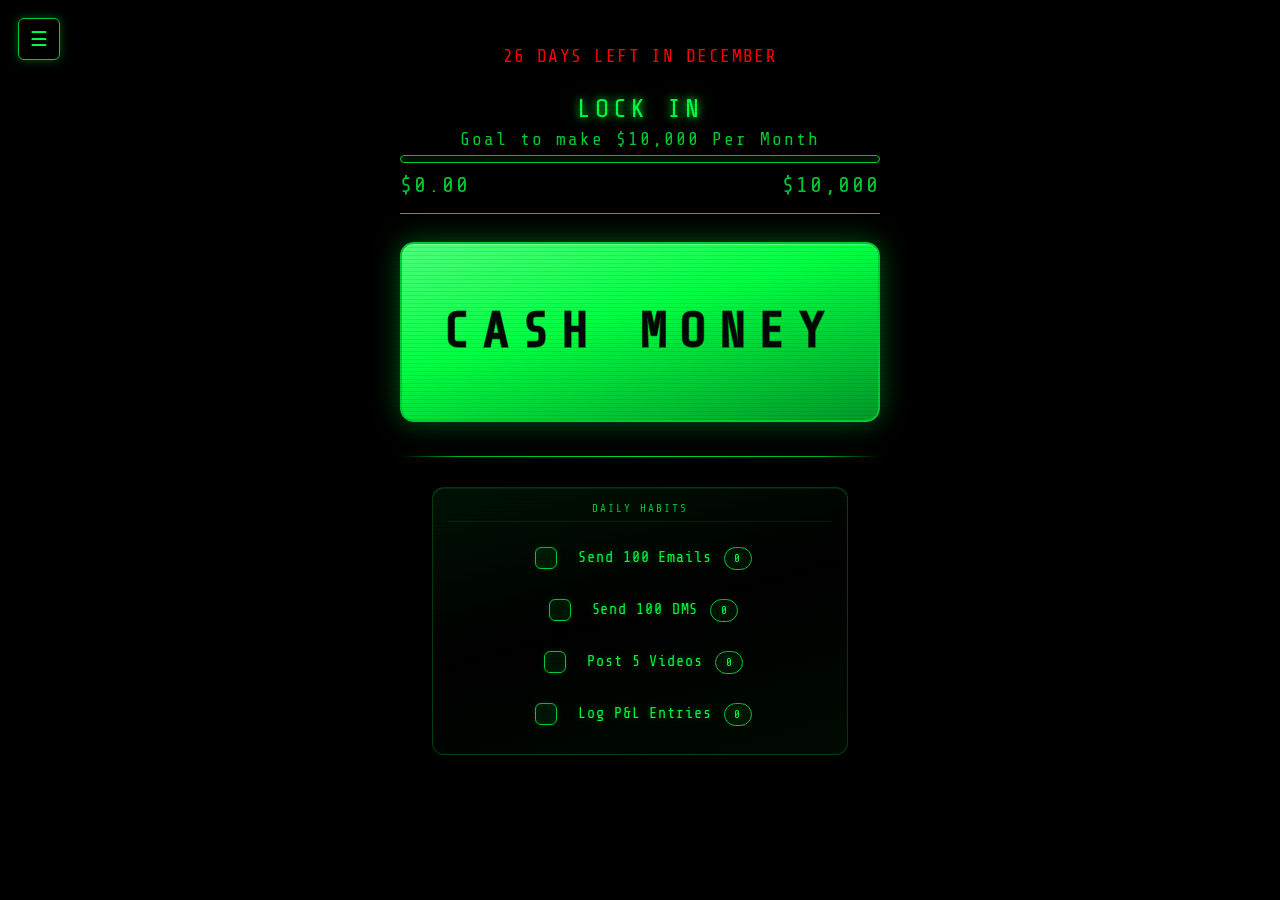
<file: index.html>
<!DOCTYPE html>
<html lang="en">
<head>
  <meta charset="UTF-8" />
  <meta name="viewport" content="width=device-width, initial-scale=1.0, viewport-fit=cover"/>
  <meta http-equiv="Cache-Control" content="no-cache" />
  <meta name="theme-color" content="#000000" />
  <meta name="apple-mobile-web-app-capable" content="yes">
  <meta name="apple-mobile-web-app-status-bar-style" content="black">
  <title>Lock In</title>
  <meta name="apple-mobile-web-app-title" content="Lock In">
  <link rel="manifest" href="manifest.json">
  <link rel="apple-touch-icon" sizes="180x180" href="icon.png?v=ios3" />
  <link rel="apple-touch-icon" sizes="167x167" href="icon.png?v=ios3" />
  <link rel="apple-touch-icon" sizes="152x152" href="icon.png?v=ios3" />
  <link rel="apple-touch-icon" href="icon.png?v=ios3" />
  <link rel="icon" type="image/png" href="icon.png?v=ios3" />
  <link rel="stylesheet" href="style.css?v=10" />
  <link href="https://fonts.googleapis.com/css2?family=Share+Tech+Mono&display=swap" rel="stylesheet"/>
</head>
<body>

  <div class="scanlines"></div>
  <button class="menu-btn" id="menuOpenBtn">☰</button>
  <div class="side-menu-overlay" id="sideMenuOverlay"></div>
  <aside class="side-menu" id="sideMenu">
    <button class="side-menu-close" id="menuCloseBtn">✕</button>
    <p class="section-label">PAGES</p>
    <a class="side-menu-link" href="index.html">Dashboard</a>
    <a class="side-menu-link" id="sideMenuCurrentMonthLink" href="month.html">Current Month</a>
    <a class="side-menu-link" href="analytics.html">Analytics</a>
    <p class="section-label side-menu-months-label" id="sideMenuMonthsLabel">MONTHS</p>
    <nav class="side-menu-months" id="sideMenuMonths" aria-label="Revenue by month"></nav>
  </aside>

  <div class="app-container">

    <div class="header">
      <p class="month-countdown" id="monthDaysCountdown" aria-live="polite"></p>
      <p class="app-title">LOCK IN</p>
      <p class="step-label">Goal to make $10,000 Per Month</p>

      <div class="progress-section header-progress-section">
        <div class="progress-track">
          <div class="progress-fill-dual" id="headerRevenueProgressDual">
            <div class="progress-fill-segment progress-fill--actual" id="headerRevenueProgressActual"></div>
            <div class="progress-fill-segment progress-fill--estimated" id="headerRevenueProgressEstimated"></div>
          </div>
        </div>
        <div class="progress-header">
          <p class="progress-label header-scale-label" id="headerRevenueMadeLabel">$0</p>
          <p class="progress-label header-scale-label">$10,000</p>
        </div>
      </div>
    </div>

    <div class="task-section dashboard-revenue-section">
      <button
        type="button"
        id="dashboardMoneyGate"
        class="dashboard-money-gate"
        aria-controls="dashboardRevenuePanel"
        aria-expanded="false"
      >
        CASH MONEY
      </button>
      <div id="dashboardRevenuePanel" class="dashboard-revenue-panel hidden" aria-hidden="true">
        <div class="input-wrapper single-line">
          <span class="input-prefix">$</span>
          <input
            type="number"
            id="aprilRevenueInput"
            class="goal-input"
            placeholder="Enter revenue amount"
            min="0"
            step="0.01"
          />
        </div>
        <div class="input-wrapper single-line">
          <span class="input-prefix">&gt;</span>
          <input
            type="text"
            id="aprilRevenueLocationInput"
            class="goal-input"
            placeholder="Location"
            maxlength="120"
          />
        </div>
        <input type="hidden" id="aprilRevenueDateInput" />
        <div class="input-wrapper single-line date-picker-line">
          <span class="input-prefix">&gt;</span>
          <input
            type="text"
            readonly
            id="aprilRevenueDateDisplay"
            class="goal-input date-picker-readonly"
            placeholder="DATE"
            tabindex="0"
          />
          <button type="button" class="date-picker-trigger" id="aprilRevenueDateTrigger" aria-label="Open calendar">
            <span class="date-picker-icon" aria-hidden="true">📅</span>
          </button>
        </div>
        <div class="revenue-dropdown-row">
          <div class="custom-dropdown" id="aprilRevenueSourceDropdown">
            <button class="custom-dropdown-trigger" id="aprilRevenueSourceTrigger" type="button">
              <span class="input-prefix">&gt;</span>
              <span id="aprilRevenueSourceLabel">Select revenue source</span>
            </button>
            <div class="custom-dropdown-options" id="aprilRevenueSourceOptions">
              <button class="custom-dropdown-option" type="button" data-value="Janitorial Cleaning">Janitorial Cleaning</button>
              <button class="custom-dropdown-option" type="button" data-value="Window Cleaning">Window Cleaning</button>
              <button class="custom-dropdown-option" type="button" data-value="Other">Other</button>
            </div>
          </div>
          <div class="custom-dropdown" id="aprilRevenueKindDropdown">
            <button class="custom-dropdown-trigger" id="aprilRevenueKindTrigger" type="button">
              <span class="input-prefix">&gt;</span>
              <span id="aprilRevenueKindLabel">Revenue Type</span>
            </button>
            <div class="custom-dropdown-options" id="aprilRevenueKindOptions">
              <button class="custom-dropdown-option" type="button" data-value="actual">Actual Revenue</button>
              <button class="custom-dropdown-option" type="button" data-value="estimated">Estimated Revenue</button>
            </div>
          </div>
        </div>
        <div class="input-wrapper single-line hidden" id="aprilRevenueOtherWrapper">
          <span class="input-prefix">&gt;</span>
          <input
            type="text"
            id="aprilRevenueOtherInput"
            class="goal-input"
            placeholder="Type other revenue source"
            maxlength="120"
          />
        </div>
        <button class="add-btn" id="aprilRevenueEnterBtn">ENTER</button>
        <p class="confirm-value" id="revenueLineTotalActual">Actual revenue this month: $0.00</p>
        <p class="confirm-value" id="revenueLineTotalCombined">Actual + estimated this month: $0.00</p>
      </div>
      <hr class="page-break-line" />
      <div class="dashboard-habits-block">
        <p class="section-label dashboard-habits-section-label">DAILY HABITS</p>
        <div class="dashboard-checklist" id="dashboardChecklist">
          <label class="dashboard-check-item">
            <input type="checkbox" class="dashboard-check-input" id="dashboardCheckEmails" />
            <span class="dashboard-check-box" aria-hidden="true"></span>
            <span class="dashboard-check-right">
              <span class="dashboard-check-text">Send 100 Emails</span>
              <span class="dashboard-habit-streak" id="dashboardStreakEmails" title="Consecutive days completed">0</span>
            </span>
          </label>
          <label class="dashboard-check-item">
            <input type="checkbox" class="dashboard-check-input" id="dashboardCheckDms" />
            <span class="dashboard-check-box" aria-hidden="true"></span>
            <span class="dashboard-check-right">
              <span class="dashboard-check-text">Send 100 DMS</span>
              <span class="dashboard-habit-streak" id="dashboardStreakDms" title="Consecutive days completed">0</span>
            </span>
          </label>
          <label class="dashboard-check-item">
            <input type="checkbox" class="dashboard-check-input" id="dashboardCheckVideos" />
            <span class="dashboard-check-box" aria-hidden="true"></span>
            <span class="dashboard-check-right">
              <span class="dashboard-check-text">Post 5 Videos</span>
              <span class="dashboard-habit-streak" id="dashboardStreakVideos" title="Consecutive days completed">0</span>
            </span>
          </label>
          <label class="dashboard-check-item">
            <input type="checkbox" class="dashboard-check-input" id="dashboardCheckPnl" />
            <span class="dashboard-check-box" aria-hidden="true"></span>
            <span class="dashboard-check-right">
              <span class="dashboard-check-text">Log P&amp;L Entries</span>
              <span class="dashboard-habit-streak" id="dashboardStreakPnl" title="Consecutive days completed">0</span>
            </span>
          </label>
        </div>
      </div>
    </div>

  </div>
  <script src="calendar-picker.js?v=9"></script>
  <script src="daily-habits.js?v=9"></script>
  <script src="revenue-milestones.js?v=9"></script>
  <script src="april-revenue.js?v=9"></script>
  <script src="dashboard-money.js?v=9"></script>
  <script src="menu.js?v=9"></script>
  <script>
    if ('serviceWorker' in navigator) {
      navigator.serviceWorker
        .register('sw.js', { scope: './', updateViaCache: 'none' })
        .then(function (reg) {
          return reg.update();
        })
        .catch(function () {});
    }
  </script>
</body>
</html>
</file>
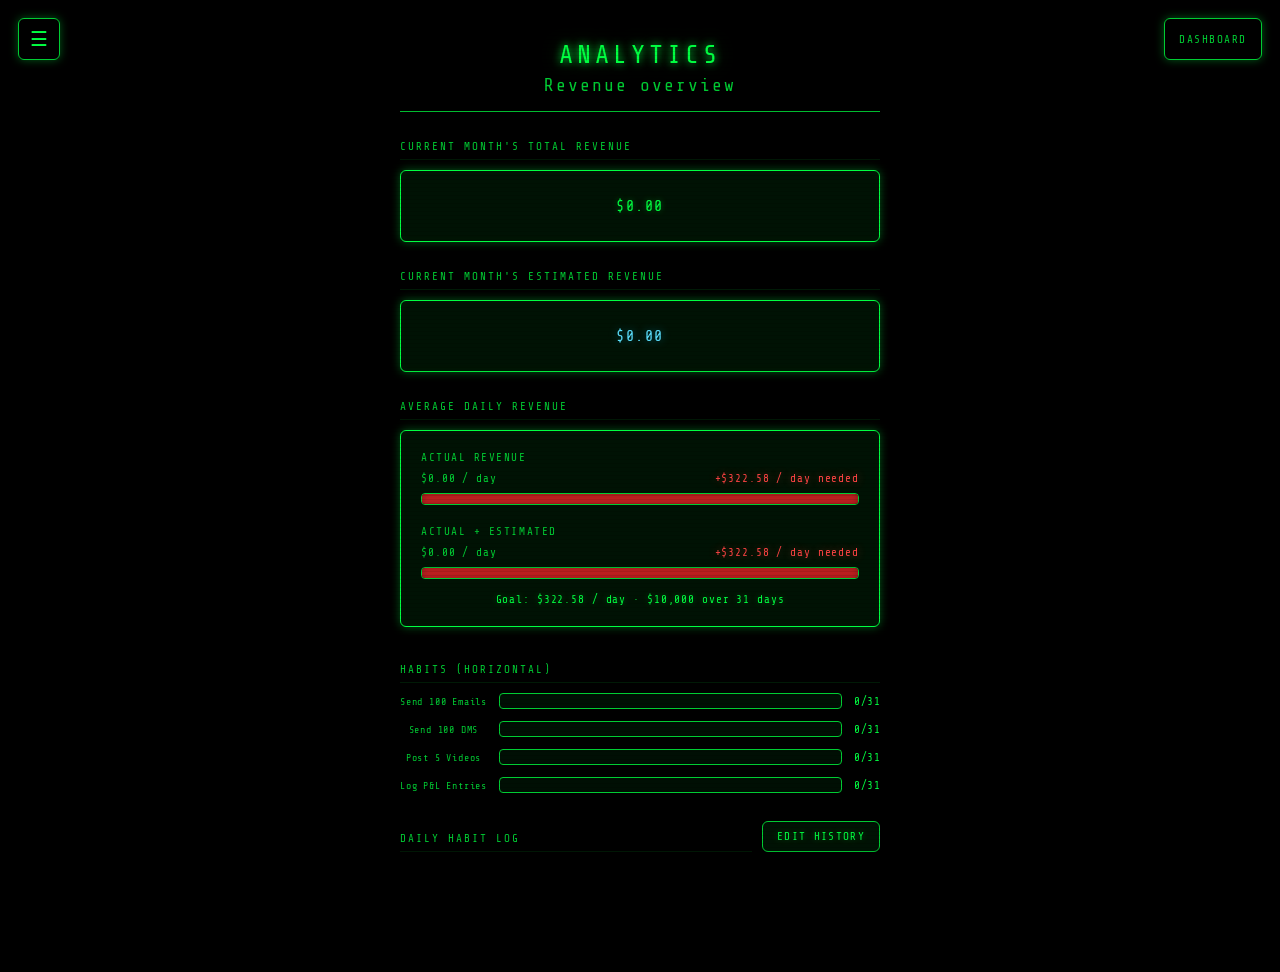
<file: analytics.html>
<!DOCTYPE html>
<html lang="en">
<head>
  <meta charset="UTF-8" />
  <meta name="viewport" content="width=device-width, initial-scale=1.0, viewport-fit=cover"/>
  <meta http-equiv="Cache-Control" content="no-cache" />
  <meta name="theme-color" content="#000000" />
  <meta name="apple-mobile-web-app-capable" content="yes">
  <meta name="apple-mobile-web-app-status-bar-style" content="black">
  <title>Analytics - Lock In</title>
  <meta name="apple-mobile-web-app-title" content="Lock In">
  <link rel="manifest" href="manifest.json">
  <link rel="apple-touch-icon" sizes="180x180" href="icon.png?v=ios3" />
  <link rel="apple-touch-icon" sizes="167x167" href="icon.png?v=ios3" />
  <link rel="apple-touch-icon" sizes="152x152" href="icon.png?v=ios3" />
  <link rel="apple-touch-icon" href="icon.png?v=ios3" />
  <link rel="icon" type="image/png" href="icon.png?v=ios3" />
  <link rel="stylesheet" href="style.css?v=10" />
  <link href="https://fonts.googleapis.com/css2?family=Share+Tech+Mono&display=swap" rel="stylesheet"/>
</head>
<body>
  <div class="scanlines"></div>
  <a class="dashboard-home-btn" href="index.html" aria-label="Back to dashboard">Dashboard</a>
  <button class="menu-btn" id="menuOpenBtn">☰</button>
  <div class="side-menu-overlay" id="sideMenuOverlay"></div>
  <aside class="side-menu" id="sideMenu">
    <button class="side-menu-close" id="menuCloseBtn">✕</button>
    <p class="section-label">PAGES</p>
    <a class="side-menu-link" href="index.html">Dashboard</a>
    <a class="side-menu-link" id="sideMenuCurrentMonthLink" href="month.html">Current Month</a>
    <a class="side-menu-link" href="analytics.html">Analytics</a>
    <p class="section-label side-menu-months-label" id="sideMenuMonthsLabel">MONTHS</p>
    <nav class="side-menu-months" id="sideMenuMonths" aria-label="Revenue by month"></nav>
  </aside>

  <div class="app-container">
    <div class="header">
      <p class="app-title">ANALYTICS</p>
      <p class="step-label">Revenue overview</p>
    </div>

    <div class="task-section">
      <p class="section-label">CURRENT MONTH'S TOTAL REVENUE</p>
      <div class="terminal-box analytics-section-card" id="analyticsSectionTotalRevenue" aria-label="Current month total revenue">
        <p class="box-prompt analytics-month-revenue-value" id="analyticsTotalRevenueValue">$0.00</p>
      </div>
    </div>

    <div class="task-section">
      <p class="section-label">CURRENT MONTH'S ESTIMATED REVENUE</p>
      <div class="terminal-box analytics-section-card" id="analyticsSectionExpectedRevenue" aria-label="Current month estimated revenue">
        <p class="box-prompt analytics-month-revenue-value analytics-month-revenue-value--estimated" id="analyticsExpectedRevenueValue">$0.00</p>
      </div>
    </div>

    <div class="task-section">
      <p class="section-label">AVERAGE DAILY REVENUE</p>
      <div
        class="terminal-box analytics-section-card analytics-section-card--daily"
        id="analyticsSectionAvgDailyRevenue"
        aria-label="Average daily revenue vs goal pace"
      >
        <div class="analytics-daily-bars-stack">
          <div class="analytics-daily-bar-block">
            <p class="analytics-daily-bar-group-label">ACTUAL REVENUE</p>
            <div class="analytics-daily-scale">
              <span class="analytics-daily-scale-low" id="analyticsDailyScaleAvg1">$0.00 / day</span>
              <span class="analytics-daily-scale-extra" id="analyticsDailyScaleExtra1">$0.00 / day</span>
            </div>
            <div class="analytics-daily-track" role="img" aria-labelledby="analyticsDailyScaleAvg1 analyticsDailyScaleExtra1 analyticsDailyGoalLine">
              <div class="analytics-daily-green" id="analyticsDailyGreen1"></div>
              <div class="analytics-daily-red" id="analyticsDailyRed1"></div>
            </div>
          </div>
          <div class="analytics-daily-bar-block">
            <p class="analytics-daily-bar-group-label">ACTUAL + ESTIMATED</p>
            <div class="analytics-daily-scale">
              <span class="analytics-daily-scale-low" id="analyticsDailyScaleAvg2">$0.00 / day</span>
              <span class="analytics-daily-scale-extra" id="analyticsDailyScaleExtra2">$0.00 / day</span>
            </div>
            <div class="analytics-daily-track" role="img" aria-labelledby="analyticsDailyScaleAvg2 analyticsDailyScaleExtra2 analyticsDailyGoalLine">
              <div class="analytics-daily-green analytics-daily-green--combined" id="analyticsDailyGreen2"></div>
              <div class="analytics-daily-red" id="analyticsDailyRed2"></div>
            </div>
          </div>
        </div>
        <p class="analytics-daily-goal-line" id="analyticsDailyGoalLine"></p>
      </div>
    </div>

    <div class="task-section analytics-hbar-section" id="habit-log">
      <p class="section-label">HABITS (HORIZONTAL)</p>
      <div class="analytics-hbar-chart" id="analyticsHBarChart" role="img" aria-label="Habit progress bars"></div>
      <div class="analytics-habit-log-header">
        <p class="section-label analytics-habit-log-section-label">DAILY HABIT LOG</p>
        <button
          type="button"
          class="analytics-habit-log-toggle"
          id="analyticsHabitLogToggle"
          aria-expanded="false"
          aria-controls="analyticsHabitLogPanel"
        >
          Edit history
        </button>
      </div>
      <div id="analyticsHabitLogPanel" class="analytics-habit-log-panel" hidden></div>
    </div>
  </div>

  <script src="menu.js?v=9"></script>
  <script src="daily-habits.js?v=9"></script>
  <script src="analytics-render.js?v=9"></script>
  <script src="analytics.js?v=9"></script>
  <script>
    if ('serviceWorker' in navigator) {
      navigator.serviceWorker
        .register('sw.js', { scope: './', updateViaCache: 'none' })
        .then(function (reg) {
          return reg.update();
        })
        .catch(function () {});
    }
  </script>
</body>
</html>
</file>
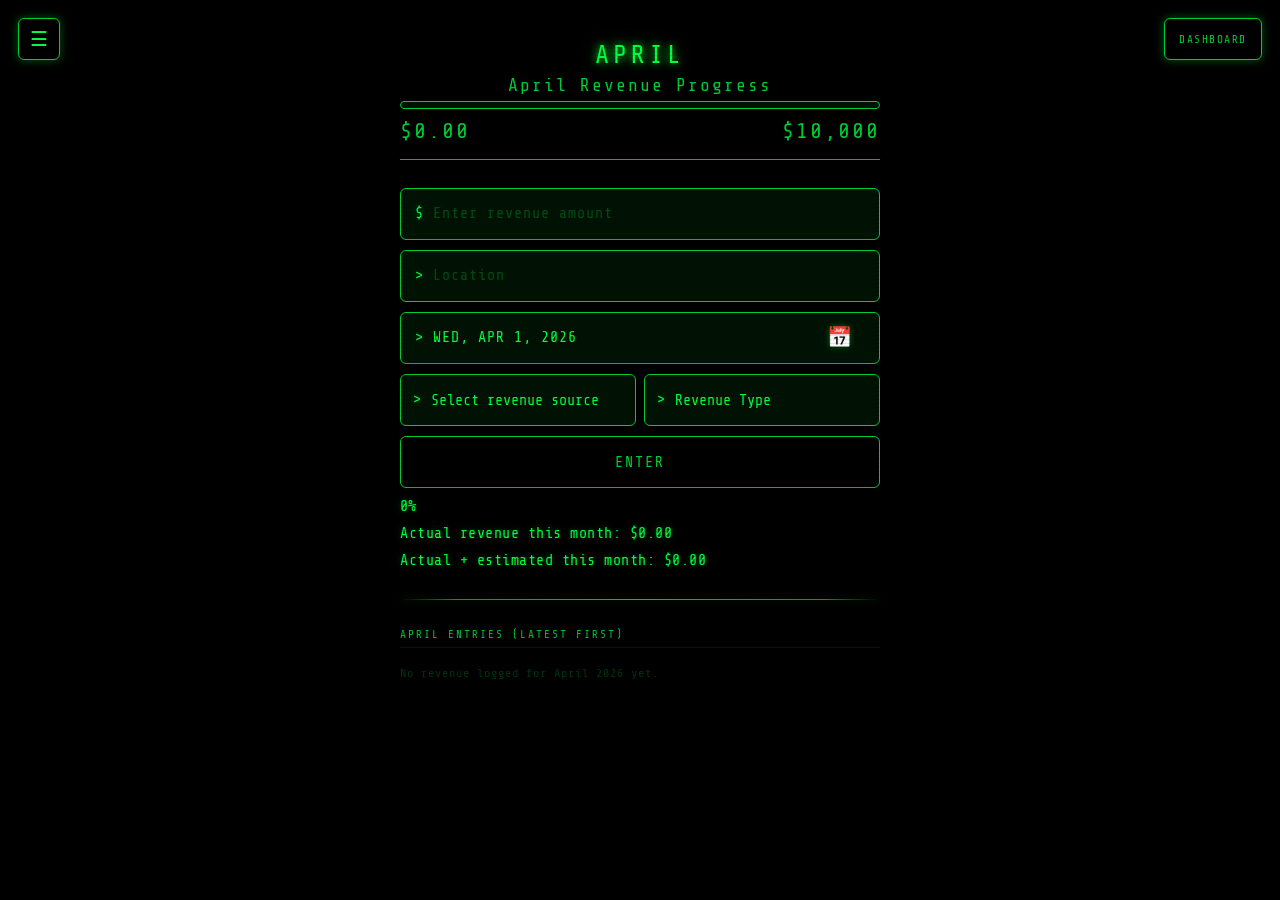
<file: april.html>
<!DOCTYPE html>
<html lang="en">
<head>
  <meta charset="UTF-8" />
  <meta name="viewport" content="width=device-width, initial-scale=1.0, viewport-fit=cover"/>
  <meta http-equiv="Cache-Control" content="no-cache" />
  <meta name="theme-color" content="#000000" />
  <meta name="apple-mobile-web-app-capable" content="yes">
  <meta name="apple-mobile-web-app-status-bar-style" content="black">
  <title>April - Lock In</title>
  <meta name="apple-mobile-web-app-title" content="Lock In">
  <link rel="manifest" href="manifest.json">
  <link rel="apple-touch-icon" sizes="180x180" href="icon.png?v=ios3" />
  <link rel="apple-touch-icon" sizes="167x167" href="icon.png?v=ios3" />
  <link rel="apple-touch-icon" sizes="152x152" href="icon.png?v=ios3" />
  <link rel="apple-touch-icon" href="icon.png?v=ios3" />
  <link rel="icon" type="image/png" href="icon.png?v=ios3" />
  <link rel="stylesheet" href="style.css?v=10" />
  <link href="https://fonts.googleapis.com/css2?family=Share+Tech+Mono&display=swap" rel="stylesheet"/>
</head>
<body>
  <div class="scanlines"></div>
  <a class="dashboard-home-btn" href="index.html" aria-label="Back to dashboard">Dashboard</a>
  <button class="menu-btn" id="menuOpenBtn">☰</button>
  <div class="side-menu-overlay" id="sideMenuOverlay"></div>
  <aside class="side-menu" id="sideMenu">
    <button class="side-menu-close" id="menuCloseBtn">✕</button>
    <p class="section-label">PAGES</p>
    <a class="side-menu-link" href="index.html">Dashboard</a>
    <a class="side-menu-link" id="sideMenuCurrentMonthLink" href="month.html">Current Month</a>
    <a class="side-menu-link" href="analytics.html">Analytics</a>
    <p class="section-label side-menu-months-label" id="sideMenuMonthsLabel">MONTHS</p>
    <nav class="side-menu-months" id="sideMenuMonths" aria-label="Revenue by month"></nav>
  </aside>

  <div class="app-container">
    <div class="header">
      <p class="app-title">APRIL</p>
      <p class="step-label">April Revenue Progress</p>

      <div class="progress-section header-progress-section">
        <div class="progress-track">
          <div class="progress-fill-dual" id="aprilProgressDual">
            <div class="progress-fill-segment progress-fill--actual" id="aprilProgressActual"></div>
            <div class="progress-fill-segment progress-fill--estimated" id="aprilProgressEstimated"></div>
          </div>
        </div>
        <div class="progress-header">
          <p class="progress-label header-scale-label" id="aprilProgressMadeLabel">$0</p>
          <p class="progress-label header-scale-label">$10,000</p>
        </div>
      </div>
    </div>

    <div class="task-section">
      <div class="input-wrapper single-line">
        <span class="input-prefix">$</span>
        <input
          type="number"
          id="aprilRevenueInput"
          class="goal-input"
          placeholder="Enter revenue amount"
          min="0"
          step="0.01"
        />
      </div>
      <div class="input-wrapper single-line">
        <span class="input-prefix">&gt;</span>
        <input
          type="text"
          id="aprilRevenueLocationInput"
          class="goal-input"
          placeholder="Location"
          maxlength="120"
        />
      </div>
      <input type="hidden" id="aprilRevenueDateInput" />
      <div class="input-wrapper single-line date-picker-line">
        <span class="input-prefix">&gt;</span>
        <input
          type="text"
          readonly
          id="aprilRevenueDateDisplay"
          class="goal-input date-picker-readonly"
          placeholder="DATE"
          tabindex="0"
        />
        <button type="button" class="date-picker-trigger" id="aprilRevenueDateTrigger" aria-label="Open calendar">
          <span class="date-picker-icon" aria-hidden="true">📅</span>
        </button>
      </div>
      <div class="revenue-dropdown-row">
        <div class="custom-dropdown" id="aprilRevenueSourceDropdown">
          <button class="custom-dropdown-trigger" id="aprilRevenueSourceTrigger" type="button">
            <span class="input-prefix">&gt;</span>
            <span id="aprilRevenueSourceLabel">Select revenue source</span>
          </button>
          <div class="custom-dropdown-options" id="aprilRevenueSourceOptions">
            <button class="custom-dropdown-option" type="button" data-value="Janitorial Cleaning">Janitorial Cleaning</button>
            <button class="custom-dropdown-option" type="button" data-value="Window Cleaning">Window Cleaning</button>
            <button class="custom-dropdown-option" type="button" data-value="Other">Other</button>
          </div>
        </div>
        <div class="custom-dropdown" id="aprilRevenueKindDropdown">
          <button class="custom-dropdown-trigger" id="aprilRevenueKindTrigger" type="button">
            <span class="input-prefix">&gt;</span>
            <span id="aprilRevenueKindLabel">Revenue Type</span>
          </button>
          <div class="custom-dropdown-options" id="aprilRevenueKindOptions">
            <button class="custom-dropdown-option" type="button" data-value="actual">Actual Revenue</button>
            <button class="custom-dropdown-option" type="button" data-value="estimated">Estimated Revenue</button>
          </div>
        </div>
      </div>
      <div class="input-wrapper single-line hidden" id="aprilRevenueOtherWrapper">
        <span class="input-prefix">&gt;</span>
        <input
          type="text"
          id="aprilRevenueOtherInput"
          class="goal-input"
          placeholder="Type other revenue source"
          maxlength="120"
        />
      </div>
      <button class="add-btn" id="aprilRevenueEnterBtn">ENTER</button>
      <p class="progress-percent" id="aprilPercentLine">0%</p>
      <p class="confirm-value" id="revenueLineTotalActual">Actual revenue this month: $0.00</p>
      <p class="confirm-value" id="revenueLineTotalCombined">Actual + estimated this month: $0.00</p>
      <hr class="page-break-line" />
    </div>

    <div class="task-section">
      <p class="section-label">APRIL ENTRIES (LATEST FIRST)</p>
      <ul class="item-list" id="aprilEntriesList"></ul>
    </div>
  </div>

  <div class="modal-overlay" id="aprilEditModalOverlay">
    <div class="modal-box" id="aprilEditModalBox">
      <p class="modal-title">// EDIT APRIL ENTRY</p>

      <div class="input-wrapper single-line">
        <span class="input-prefix">$</span>
        <input type="number" id="editAmountInput" class="goal-input" min="0" step="0.01" />
      </div>

      <div class="input-wrapper single-line">
        <span class="input-prefix">&gt;</span>
        <input type="text" id="editLocationInput" class="goal-input" placeholder="Location" maxlength="120" />
      </div>

      <input type="hidden" id="editRevenueDateInput" />
      <div class="input-wrapper single-line date-picker-line">
        <span class="input-prefix">&gt;</span>
        <input
          type="text"
          readonly
          id="editRevenueDateDisplay"
          class="goal-input date-picker-readonly"
          placeholder="DATE"
          tabindex="0"
        />
        <button type="button" class="date-picker-trigger" id="editRevenueDateTrigger" aria-label="Open calendar">
          <span class="date-picker-icon" aria-hidden="true">📅</span>
        </button>
      </div>

      <div class="revenue-dropdown-row">
        <div class="custom-dropdown" id="editRevenueSourceDropdown">
          <button class="custom-dropdown-trigger" id="editRevenueSourceTrigger" type="button">
            <span class="input-prefix">&gt;</span>
            <span id="editRevenueSourceLabel">Select revenue source</span>
          </button>
          <div class="custom-dropdown-options" id="editRevenueSourceOptions">
            <button class="custom-dropdown-option" type="button" data-value="Janitorial Cleaning">Janitorial Cleaning</button>
            <button class="custom-dropdown-option" type="button" data-value="Window Cleaning">Window Cleaning</button>
            <button class="custom-dropdown-option" type="button" data-value="Other">Other</button>
          </div>
        </div>
        <div class="custom-dropdown" id="editRevenueKindDropdown">
          <button class="custom-dropdown-trigger" id="editRevenueKindTrigger" type="button">
            <span class="input-prefix">&gt;</span>
            <span id="editRevenueKindLabel">Revenue Type</span>
          </button>
          <div class="custom-dropdown-options" id="editRevenueKindOptions">
            <button class="custom-dropdown-option" type="button" data-value="actual">Actual Revenue</button>
            <button class="custom-dropdown-option" type="button" data-value="estimated">Estimated Revenue</button>
          </div>
        </div>
      </div>
      <div class="input-wrapper single-line hidden" id="editRevenueOtherWrapper">
        <span class="input-prefix">&gt;</span>
        <input
          type="text"
          id="editRevenueOtherInput"
          class="goal-input"
          placeholder="Type other revenue source"
          maxlength="120"
        />
      </div>

      <button class="add-btn" id="saveEditEntryBtn">[ SAVE CHANGES ]</button>
      <button class="back-btn-inline" id="cancelEditEntryBtn">✕ CANCEL</button>
    </div>
  </div>

  <script src="calendar-picker.js?v=9"></script>
  <script src="revenue-milestones.js?v=9"></script>
  <script src="april.js?v=9"></script>
  <script src="april-revenue.js?v=9"></script>
  <script src="menu.js?v=9"></script>
  <script>
    if ('serviceWorker' in navigator) {
      navigator.serviceWorker
        .register('sw.js', { scope: './', updateViaCache: 'none' })
        .then(function (reg) {
          return reg.update();
        })
        .catch(function () {});
    }
  </script>
</body>
</html>
</file>
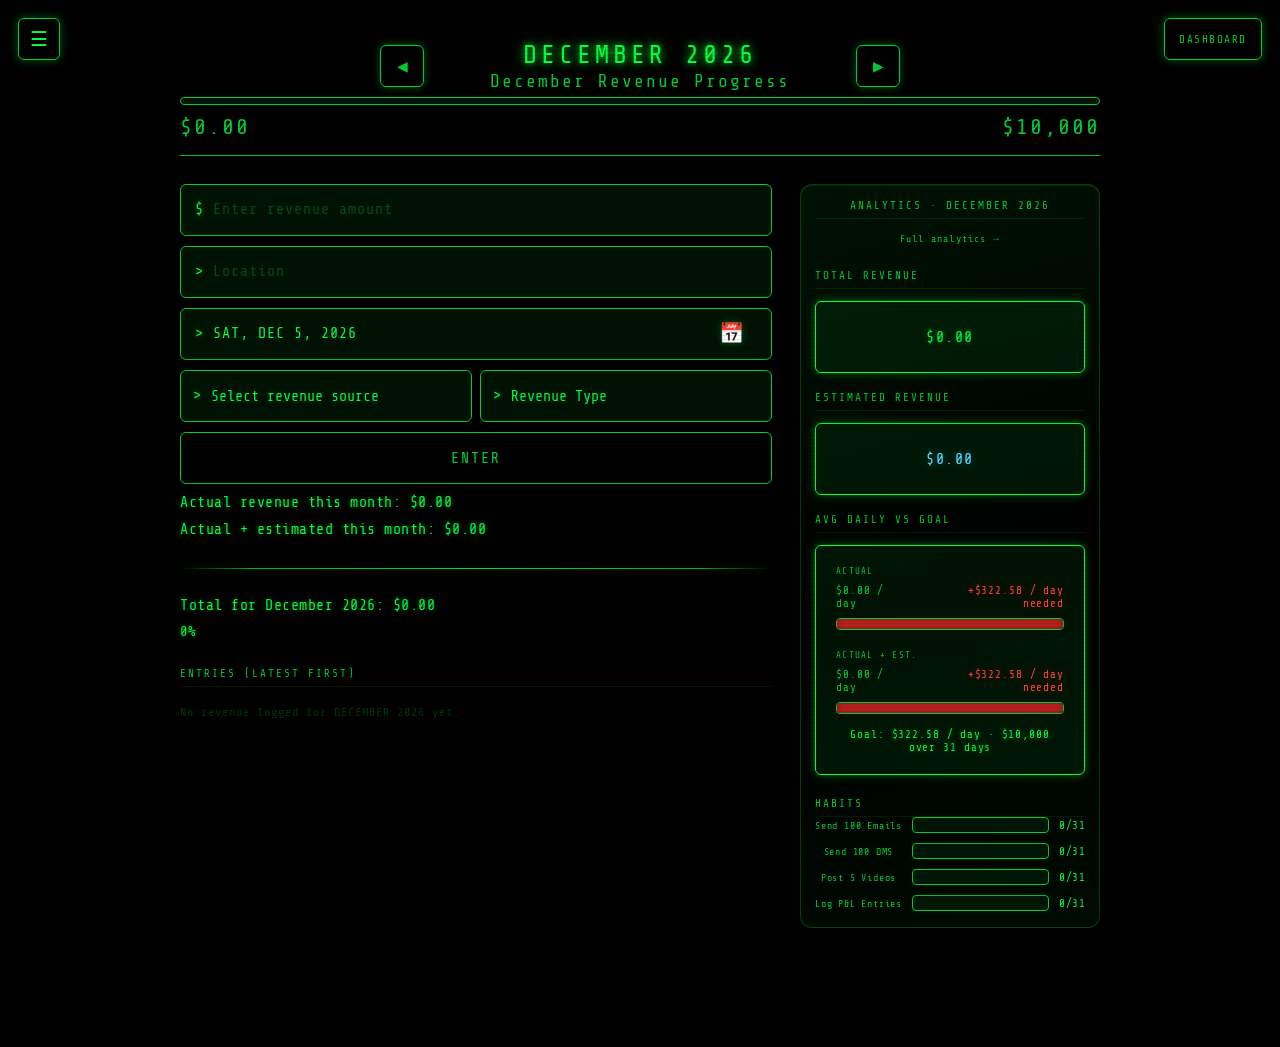
<file: month.html>
<!DOCTYPE html>
<html lang="en">
<head>
  <meta charset="UTF-8" />
  <meta name="viewport" content="width=device-width, initial-scale=1.0, viewport-fit=cover"/>
  <meta http-equiv="Cache-Control" content="no-cache" />
  <meta name="theme-color" content="#000000" />
  <meta name="apple-mobile-web-app-capable" content="yes">
  <meta name="apple-mobile-web-app-status-bar-style" content="black">
  <title>Month - Lock In</title>
  <meta name="apple-mobile-web-app-title" content="Lock In">
  <link rel="manifest" href="manifest.json">
  <link rel="apple-touch-icon" sizes="180x180" href="icon.png?v=ios3" />
  <link rel="apple-touch-icon" sizes="167x167" href="icon.png?v=ios3" />
  <link rel="apple-touch-icon" sizes="152x152" href="icon.png?v=ios3" />
  <link rel="apple-touch-icon" href="icon.png?v=ios3" />
  <link rel="icon" type="image/png" href="icon.png?v=ios3" />
  <link rel="stylesheet" href="style.css?v=10" />
  <link href="https://fonts.googleapis.com/css2?family=Share+Tech+Mono&display=swap" rel="stylesheet"/>
</head>
<body>
  <div class="scanlines"></div>
  <a class="dashboard-home-btn" href="index.html" aria-label="Back to dashboard">Dashboard</a>
  <button class="menu-btn" id="menuOpenBtn">☰</button>
  <div class="side-menu-overlay" id="sideMenuOverlay"></div>
  <aside class="side-menu" id="sideMenu">
    <button class="side-menu-close" id="menuCloseBtn">✕</button>
    <p class="section-label">PAGES</p>
    <a class="side-menu-link" href="index.html">Dashboard</a>
    <a class="side-menu-link" id="sideMenuCurrentMonthLink" href="month.html">Current Month</a>
    <a class="side-menu-link" href="analytics.html">Analytics</a>
    <p class="section-label side-menu-months-label" id="sideMenuMonthsLabel">MONTHS</p>
    <nav class="side-menu-months" id="sideMenuMonths" aria-label="Revenue by month"></nav>
  </aside>

  <div class="app-container app-container--month-split">
    <div class="header">
      <div class="month-page-nav">
        <a class="month-nav-link" id="monthNavPrev" href="month.html">◀</a>
        <div class="month-page-heading">
          <p class="app-title" id="monthPageTitle">MONTH</p>
          <p class="step-label" id="monthPageStepLabel">Month Revenue Progress</p>
        </div>
        <a class="month-nav-link" id="monthNavNext" href="month.html">▶</a>
      </div>

      <div class="progress-section header-progress-section">
        <div class="progress-track">
          <div class="progress-fill-dual" id="monthProgressDual">
            <div class="progress-fill-segment progress-fill--actual" id="monthProgressActual"></div>
            <div class="progress-fill-segment progress-fill--estimated" id="monthProgressEstimated"></div>
          </div>
        </div>
        <div class="progress-header">
          <p class="progress-label header-scale-label" id="monthProgressMadeLabel">$0</p>
          <p class="progress-label header-scale-label">$10,000</p>
        </div>
      </div>
    </div>

    <div class="month-page-body">
      <div class="month-page-main">
    <div class="task-section">
      <div class="input-wrapper single-line">
        <span class="input-prefix">$</span>
        <input
          type="number"
          id="monthRevenueInput"
          class="goal-input"
          placeholder="Enter revenue amount"
          min="0"
          step="0.01"
        />
      </div>
      <div class="input-wrapper single-line">
        <span class="input-prefix">&gt;</span>
        <input
          type="text"
          id="monthRevenueLocationInput"
          class="goal-input"
          placeholder="Location"
          maxlength="120"
        />
      </div>
      <input type="hidden" id="monthRevenueDateInput" />
      <div class="input-wrapper single-line date-picker-line">
        <span class="input-prefix">&gt;</span>
        <input
          type="text"
          readonly
          id="monthRevenueDateDisplay"
          class="goal-input date-picker-readonly"
          placeholder="DATE"
          tabindex="0"
        />
        <button type="button" class="date-picker-trigger" id="monthRevenueDateTrigger" aria-label="Open calendar">
          <span class="date-picker-icon" aria-hidden="true">📅</span>
        </button>
      </div>
      <div class="revenue-dropdown-row">
        <div class="custom-dropdown" id="monthRevenueSourceDropdown">
          <button class="custom-dropdown-trigger" id="monthRevenueSourceTrigger" type="button">
            <span class="input-prefix">&gt;</span>
            <span id="monthRevenueSourceLabel">Select revenue source</span>
          </button>
          <div class="custom-dropdown-options" id="monthRevenueSourceOptions">
            <button class="custom-dropdown-option" type="button" data-value="Janitorial Cleaning">Janitorial Cleaning</button>
            <button class="custom-dropdown-option" type="button" data-value="Window Cleaning">Window Cleaning</button>
            <button class="custom-dropdown-option" type="button" data-value="Other">Other</button>
          </div>
        </div>
        <div class="custom-dropdown" id="monthRevenueKindDropdown">
          <button class="custom-dropdown-trigger" id="monthRevenueKindTrigger" type="button">
            <span class="input-prefix">&gt;</span>
            <span id="monthRevenueKindLabel">Revenue Type</span>
          </button>
          <div class="custom-dropdown-options" id="monthRevenueKindOptions">
            <button class="custom-dropdown-option" type="button" data-value="actual">Actual Revenue</button>
            <button class="custom-dropdown-option" type="button" data-value="estimated">Estimated Revenue</button>
          </div>
        </div>
      </div>
      <div class="input-wrapper single-line hidden" id="monthRevenueOtherWrapper">
        <span class="input-prefix">&gt;</span>
        <input
          type="text"
          id="monthRevenueOtherInput"
          class="goal-input"
          placeholder="Type other revenue source"
          maxlength="120"
        />
      </div>
      <button class="add-btn" id="monthRevenueEnterBtn">ENTER</button>
      <p class="confirm-value" id="revenueLineTotalActual">Actual revenue this month: $0.00</p>
      <p class="confirm-value" id="revenueLineTotalCombined">Actual + estimated this month: $0.00</p>
      <hr class="page-break-line" />
    </div>

    <div class="task-section">
      <p class="confirm-value" id="monthTotalLine">Total: $0</p>
      <p class="progress-percent" id="monthPercentLine">0%</p>
    </div>

    <div class="task-section">
      <p class="section-label">ENTRIES (LATEST FIRST)</p>
      <ul class="item-list" id="monthEntriesList"></ul>
    </div>
      </div>

      <aside class="month-page-analytics" aria-label="Analytics for this month">
        <p class="section-label month-page-analytics-title" id="monthPageAnalyticsMonthLabel">ANALYTICS</p>
        <a class="month-page-analytics-full-link" href="analytics.html">Full analytics →</a>

        <p class="section-label month-page-analytics-sub">TOTAL REVENUE</p>
        <div class="terminal-box analytics-section-card month-page-analytics-card">
          <p class="box-prompt analytics-month-revenue-value" id="monthSideTotalRevenueValue">$0.00</p>
        </div>

        <p class="section-label month-page-analytics-sub">ESTIMATED REVENUE</p>
        <div class="terminal-box analytics-section-card month-page-analytics-card">
          <p
            class="box-prompt analytics-month-revenue-value analytics-month-revenue-value--estimated"
            id="monthSideExpectedRevenueValue"
          >
            $0.00
          </p>
        </div>

        <p class="section-label month-page-analytics-sub">AVG DAILY VS GOAL</p>
        <div
          class="terminal-box analytics-section-card analytics-section-card--daily month-page-analytics-daily"
          aria-label="Average daily revenue vs goal for this month"
        >
          <div class="analytics-daily-bars-stack">
            <div class="analytics-daily-bar-block">
              <p class="analytics-daily-bar-group-label">ACTUAL</p>
              <div class="analytics-daily-scale">
                <span class="analytics-daily-scale-low" id="monthSideDailyScaleAvg1">$0.00 / day</span>
                <span class="analytics-daily-scale-extra" id="monthSideDailyScaleExtra1">$0.00 / day</span>
              </div>
              <div
                class="analytics-daily-track"
                role="img"
                aria-labelledby="monthSideDailyScaleAvg1 monthSideDailyScaleExtra1 monthSideDailyGoalLine"
              >
                <div class="analytics-daily-green" id="monthSideDailyGreen1"></div>
                <div class="analytics-daily-red" id="monthSideDailyRed1"></div>
              </div>
            </div>
            <div class="analytics-daily-bar-block">
              <p class="analytics-daily-bar-group-label">ACTUAL + EST.</p>
              <div class="analytics-daily-scale">
                <span class="analytics-daily-scale-low" id="monthSideDailyScaleAvg2">$0.00 / day</span>
                <span class="analytics-daily-scale-extra" id="monthSideDailyScaleExtra2">$0.00 / day</span>
              </div>
              <div
                class="analytics-daily-track"
                role="img"
                aria-labelledby="monthSideDailyScaleAvg2 monthSideDailyScaleExtra2 monthSideDailyGoalLine"
              >
                <div class="analytics-daily-green analytics-daily-green--combined" id="monthSideDailyGreen2"></div>
                <div class="analytics-daily-red" id="monthSideDailyRed2"></div>
              </div>
            </div>
          </div>
          <p class="analytics-daily-goal-line" id="monthSideDailyGoalLine"></p>
        </div>

        <div class="month-page-analytics-habits">
          <p class="section-label month-page-analytics-sub">HABITS</p>
          <div class="analytics-hbar-chart" id="monthSideHBarChart" role="img" aria-label="Habit progress this month"></div>
        </div>
      </aside>
    </div>
  </div>

  <div class="modal-overlay" id="monthEditModalOverlay">
    <div class="modal-box" id="monthEditModalBox">
      <p class="modal-title">// EDIT ENTRY</p>

      <div class="input-wrapper single-line">
        <span class="input-prefix">$</span>
        <input type="number" id="monthEditAmountInput" class="goal-input" min="0" step="0.01" />
      </div>

      <div class="input-wrapper single-line">
        <span class="input-prefix">&gt;</span>
        <input type="text" id="monthEditLocationInput" class="goal-input" placeholder="Location" maxlength="120" />
      </div>

      <input type="hidden" id="monthEditRevenueDateInput" />
      <div class="input-wrapper single-line date-picker-line">
        <span class="input-prefix">&gt;</span>
        <input
          type="text"
          readonly
          id="monthEditRevenueDateDisplay"
          class="goal-input date-picker-readonly"
          placeholder="DATE"
          tabindex="0"
        />
        <button type="button" class="date-picker-trigger" id="monthEditRevenueDateTrigger" aria-label="Open calendar">
          <span class="date-picker-icon" aria-hidden="true">📅</span>
        </button>
      </div>

      <div class="revenue-dropdown-row">
        <div class="custom-dropdown" id="monthEditRevenueSourceDropdown">
          <button class="custom-dropdown-trigger" id="monthEditRevenueSourceTrigger" type="button">
            <span class="input-prefix">&gt;</span>
            <span id="monthEditRevenueSourceLabel">Select revenue source</span>
          </button>
          <div class="custom-dropdown-options" id="monthEditRevenueSourceOptions">
            <button class="custom-dropdown-option" type="button" data-value="Janitorial Cleaning">Janitorial Cleaning</button>
            <button class="custom-dropdown-option" type="button" data-value="Window Cleaning">Window Cleaning</button>
            <button class="custom-dropdown-option" type="button" data-value="Other">Other</button>
          </div>
        </div>
        <div class="custom-dropdown" id="monthEditRevenueKindDropdown">
          <button class="custom-dropdown-trigger" id="monthEditRevenueKindTrigger" type="button">
            <span class="input-prefix">&gt;</span>
            <span id="monthEditRevenueKindLabel">Revenue Type</span>
          </button>
          <div class="custom-dropdown-options" id="monthEditRevenueKindOptions">
            <button class="custom-dropdown-option" type="button" data-value="actual">Actual Revenue</button>
            <button class="custom-dropdown-option" type="button" data-value="estimated">Estimated Revenue</button>
          </div>
        </div>
      </div>
      <div class="input-wrapper single-line hidden" id="monthEditRevenueOtherWrapper">
        <span class="input-prefix">&gt;</span>
        <input
          type="text"
          id="monthEditRevenueOtherInput"
          class="goal-input"
          placeholder="Type other revenue source"
          maxlength="120"
        />
      </div>

      <button class="add-btn" id="saveMonthEditEntryBtn">[ SAVE CHANGES ]</button>
      <button class="back-btn-inline" id="cancelMonthEditEntryBtn">✕ CANCEL</button>
    </div>
  </div>

  <script src="calendar-picker.js?v=9"></script>
  <script src="daily-habits.js?v=9"></script>
  <script src="analytics-render.js?v=9"></script>
  <script src="revenue-milestones.js?v=9"></script>
  <script src="month.js?v=9"></script>
  <script src="month-revenue.js?v=9"></script>
  <script src="menu.js?v=9"></script>
  <script>
    if ('serviceWorker' in navigator) {
      navigator.serviceWorker
        .register('sw.js', { scope: './', updateViaCache: 'none' })
        .then(function (reg) {
          return reg.update();
        })
        .catch(function () {});
    }
  </script>
</body>
</html>
</file>
<file: style.css>
/* ── Reset ── */
html {
  background-color: #000000;
}

* {
  margin: 0;
  padding: 0;
  box-sizing: border-box;
}

/* ── Variables ── */
:root {
  --green: #00ff41;
  --green-dim: #00cc33;
  --green-glow: rgba(0, 255, 65, 0.35);
  --green-faint: rgba(0, 255, 65, 0.07);
  --bg: #000000;
  --font: 'Share Tech Mono', monospace;
  --side-menu-width: 260px;
  --revenue-entry-font-size: 15px;
  --revenue-entry-row-height: 52px;
}

/* ── Body ── */
body {
  background-color: var(--bg);
  color: var(--green);
  font-family: var(--font);
  min-height: 100vh;
  display: flex;
  justify-content: center;
  align-items: flex-start;
  padding: 40px 24px;
  overflow-x: hidden;
}

/* ── Scanlines Overlay ── */
.scanlines {
  pointer-events: none;
  position: fixed;
  inset: 0;
  z-index: 100;
  background: repeating-linear-gradient(
    to bottom,
    transparent 0px,
    transparent 3px,
    rgba(0, 0, 0, 0.08) 3px,
    rgba(0, 0, 0, 0.08) 4px
  );
}

/* ── App Container ── */
.app-container {
  position: relative;
  z-index: 5;
  width: 100%;
  max-width: 480px;
  display: flex;
  flex-direction: column;
  gap: 28px;
  animation: flicker 0.15s infinite alternate;
  padding-bottom: 80px;
}

/* ── Flicker Animation ── */
@keyframes flicker {
  0%   { opacity: 1; }
  97%  { opacity: 1; }
  98%  { opacity: 0.96; }
  100% { opacity: 1; }
}

/* ── Header ── */
.header {
  display: flex;
  flex-direction: column;
  gap: 6px;
  align-items: center;
  border-bottom: 1px solid var(--green-dim);
  padding-bottom: 16px;
}

.month-page-nav {
  display: grid;
  grid-template-columns: minmax(44px, auto) minmax(0, 1fr) minmax(44px, auto);
  align-items: center;
  column-gap: 18px;
  row-gap: 10px;
  width: 100%;
  max-width: 520px;
  box-sizing: border-box;
}

.month-page-heading {
  text-align: center;
  min-width: 0;
  max-width: 100%;
  padding: 0 6px;
  overflow-wrap: anywhere;
}

.month-page-heading .app-title {
  margin-bottom: 2px;
}

.month-nav-link {
  display: inline-flex;
  align-items: center;
  justify-content: center;
  min-width: 42px;
  height: 42px;
  margin-top: 0;
  color: var(--green-dim);
  border: 1px solid var(--green-dim);
  border-radius: 6px;
  text-decoration: none;
  font-size: 14px;
  letter-spacing: 0;
  box-shadow: 0 0 8px var(--green-glow);
  transition: color 0.2s ease, border-color 0.2s ease, box-shadow 0.2s ease;
}

.month-nav-link:hover {
  color: var(--green);
  border-color: var(--green);
  box-shadow: 0 0 14px var(--green-glow);
}

.app-container--month-split {
  max-width: min(920px, 100%);
}

.month-page-body {
  display: grid;
  grid-template-columns: minmax(0, 1fr) minmax(248px, 300px);
  gap: 24px 28px;
  align-items: start;
  width: 100%;
}

.month-page-main {
  min-width: 0;
  display: flex;
  flex-direction: column;
  gap: 28px;
}

.month-page-analytics {
  min-width: 0;
  display: flex;
  flex-direction: column;
  gap: 12px;
  position: sticky;
  top: 20px;
  padding: 14px 14px 16px;
  border: 1px solid rgba(0, 255, 65, 0.22);
  border-radius: 12px;
  background: linear-gradient(
    165deg,
    rgba(0, 255, 65, 0.07) 0%,
    rgba(0, 0, 0, 0.32) 55%,
    rgba(0, 255, 65, 0.04) 100%
  );
  box-shadow:
    inset 0 1px 0 rgba(0, 255, 65, 0.1),
    0 10px 32px rgba(0, 0, 0, 0.35);
}

.month-page-analytics-title {
  text-align: center;
  letter-spacing: 0.18em;
  margin-bottom: 0;
  padding-bottom: 8px;
  border-bottom: 1px solid rgba(0, 255, 65, 0.14);
}

.month-page-analytics-full-link {
  display: block;
  text-align: center;
  font-size: 10px;
  letter-spacing: 0.12em;
  color: var(--green-dim);
  text-decoration: none;
  margin: 2px 0 6px;
}

.month-page-analytics-full-link:hover {
  color: var(--green);
  text-shadow: 0 0 8px var(--green-glow);
}

.month-page-analytics-sub {
  margin-top: 6px;
  margin-bottom: 0;
  padding-bottom: 4px;
  font-size: 10px;
  letter-spacing: 0.14em;
}

.month-page-analytics-card {
  padding: 12px 14px;
}

.month-page-analytics-daily {
  padding: 10px 10px 8px;
}

.month-page-analytics-daily .analytics-daily-bar-group-label {
  font-size: 9px;
}

.month-page-analytics-habits {
  margin-top: 4px;
}

.month-page-analytics-habits .analytics-hbar-chart {
  gap: 10px;
}

@media (max-width: 840px) {
  .month-page-body {
    grid-template-columns: 1fr;
    justify-items: center;
  }

  .month-page-main {
    width: min(100%, 480px);
    margin-left: auto;
    margin-right: auto;
  }

  .month-page-analytics {
    position: static;
    max-width: min(480px, 100%);
    margin-left: auto;
    margin-right: auto;
  }
}

.menu-btn {
  position: fixed;
  top: 18px;
  left: 18px;
  z-index: 130;
  background: transparent;
  color: var(--green);
  border: 1px solid var(--green-dim);
  border-radius: 6px;
  width: 42px;
  height: 42px;
  cursor: pointer;
  font-size: 20px;
  box-shadow: 0 0 10px var(--green-glow);
}

/* Top-right shortcut on non-dashboard pages */
.dashboard-home-btn {
  position: fixed;
  top: 18px;
  right: 18px;
  z-index: 130;
  display: inline-flex;
  align-items: center;
  justify-content: center;
  min-height: 42px;
  padding: 0 14px;
  background: transparent;
  color: var(--green-dim);
  border: 1px solid var(--green-dim);
  border-radius: 6px;
  font-family: var(--font);
  font-size: 11px;
  font-weight: 400;
  letter-spacing: 0.14em;
  text-decoration: none;
  text-transform: uppercase;
  box-shadow: 0 0 10px var(--green-glow);
  transition: color 0.2s ease, border-color 0.2s ease, box-shadow 0.2s ease, background 0.2s ease;
}

.dashboard-home-btn:hover {
  color: var(--green);
  border-color: var(--green);
  background: rgba(0, 255, 65, 0.05);
  box-shadow: 0 0 14px var(--green-glow);
}

.side-menu-overlay {
  position: fixed;
  inset: 0;
  background: rgba(0, 0, 0, 0.6);
  z-index: 139;
  display: none;
}

.side-menu-overlay.active {
  display: block;
}

.side-menu {
  position: fixed;
  top: 0;
  left: 0;
  width: var(--side-menu-width);
  height: 100vh;
  background: #050505;
  border-right: 1px solid var(--green-dim);
  box-shadow: none;
  z-index: 140;
  transform: translateX(-100%);
  transition: transform 0.2s ease;
  padding: 20px 16px;
  display: flex;
  flex-direction: column;
  gap: 10px;
  min-height: 0;
}

.side-menu.open {
  transform: translateX(0);
  box-shadow: 0 0 24px var(--green-glow);
}

.side-menu-close {
  align-self: flex-end;
  background: transparent;
  color: var(--green-dim);
  border: none;
  cursor: pointer;
  font-size: 18px;
}

.side-menu-link {
  color: var(--green);
  text-decoration: none;
  border: 1px solid var(--green-dim);
  border-radius: 6px;
  padding: 10px 12px;
  letter-spacing: 1px;
  background: var(--green-faint);
}

.side-menu-link:hover {
  border-color: var(--green);
  box-shadow: 0 0 10px var(--green-glow);
}

.side-menu-months-label {
  margin-top: 4px;
}

.side-menu-months {
  display: flex;
  flex-direction: column;
  gap: 6px;
  flex: 1;
  min-height: 0;
  overflow-y: auto;
  overflow-x: hidden;
  padding-right: 2px;
  margin-top: 2px;
}

.side-menu-month-row {
  display: flex;
  flex-direction: row;
  justify-content: space-between;
  align-items: center;
  gap: 8px;
  color: var(--green);
  text-decoration: none;
  border: 1px solid var(--green-dim);
  border-radius: 6px;
  padding: 8px 10px;
  font-family: var(--font);
  font-size: 11px;
  letter-spacing: 0.08em;
  background: var(--green-faint);
  flex-shrink: 0;
  transition: border-color 0.2s ease, box-shadow 0.2s ease;
}

.side-menu-month-row:hover {
  border-color: var(--green);
  box-shadow: 0 0 10px var(--green-glow);
}

.side-menu-month-name {
  color: var(--green);
  white-space: nowrap;
}

.side-menu-month-rev {
  flex: 0 0 auto;
  color: var(--green-dim);
  font-size: 10px;
  letter-spacing: 0.04em;
  white-space: nowrap;
}

.app-title {
  font-size: 26px;
  font-weight: 400;
  letter-spacing: 4px;
  color: var(--green);
  text-shadow:
    0 0 8px var(--green),
    0 0 20px var(--green-glow);
}

.step-label {
  font-size: 18px;
  color: var(--green-dim);
  letter-spacing: 2px;
}

/* ── Terminal Prompt Box ── */
.terminal-box {
  border: 1.5px solid var(--green);
  border-radius: 6px;
  padding: 20px;
  background: var(--green-faint);
  box-shadow:
    0 0 10px var(--green-glow),
    inset 0 0 10px rgba(0, 255, 65, 0.04);
  display: flex;
  flex-direction: column;
  gap: 10px;
}

.box-prompt {
  font-size: 15px;
  letter-spacing: 1.5px;
  color: var(--green);
  text-shadow: 0 0 6px var(--green-glow);
  text-align: center;
}

.box-subtext {
  font-size: 12px;
  color: var(--green-dim);
  line-height: 1.7;
  text-align: center;
  letter-spacing: 0.5px;
}

@keyframes blink {
  0%, 100% { opacity: 1; }
  50%       { opacity: 0; }
}

/* ── Input Area ── */
.input-wrapper {
  display: flex;
  align-items: flex-start;
  gap: 10px;
  border: 1px solid var(--green-dim);
  border-radius: 6px;
  padding: 14px;
  background: var(--green-faint);
  transition: box-shadow 0.2s ease, border-color 0.2s ease;
}

.input-wrapper:focus-within {
  border-color: var(--green);
  box-shadow: 0 0 12px var(--green-glow);
}

.custom-dropdown {
  border: 1px solid var(--green-dim);
  border-radius: 6px;
  background: var(--green-faint);
  overflow: hidden;
  transition: border-color 0.2s ease, box-shadow 0.2s ease;
}

.custom-dropdown.open {
  border-color: var(--green);
  box-shadow: 0 0 12px var(--green-glow);
}

.custom-dropdown-trigger {
  width: 100%;
  display: flex;
  align-items: center;
  gap: 10px;
  border: none;
  background: transparent;
  color: var(--green);
  padding: 14px;
  font-family: var(--font);
  font-size: 16px;
  text-align: left;
  cursor: pointer;
}

.custom-dropdown-options {
  max-height: 0;
  overflow: hidden;
  display: flex;
  flex-direction: column;
  transition: max-height 0.25s ease;
}

.custom-dropdown.open .custom-dropdown-options {
  max-height: 180px;
}

.custom-dropdown-option {
  width: 100%;
  border: none;
  border-top: 1px solid rgba(0, 255, 65, 0.2);
  background: transparent;
  color: var(--green-dim);
  font-family: var(--font);
  font-size: 14px;
  letter-spacing: 1px;
  padding: 12px 14px;
  text-align: left;
  cursor: pointer;
  transition: background 0.2s ease, color 0.2s ease;
}

.custom-dropdown-option:hover {
  color: var(--green);
  background: rgba(0, 255, 65, 0.08);
}

.input-prefix {
  color: var(--green);
  font-size: 18px;
  padding-top: 2px;
  text-shadow: 0 0 6px var(--green-glow);
  user-select: none;
}

.goal-textarea {
  flex: 1;
  background: transparent;
  border: none;
  color: var(--green);
  font-family: var(--font);
  font-size: 14px;
  line-height: 1.8;
  resize: none;
  outline: none;
  min-height: 160px;
  letter-spacing: 0.5px;
}

.goal-textarea::placeholder {
  color: rgba(0, 255, 65, 0.25);
}

/* ── Next Button ── */
.next-btn {
  background: transparent;
  color: var(--green);
  border: 1.5px solid var(--green);
  border-radius: 6px;
  padding: 14px 20px;
  font-family: var(--font);
  font-size: 14px;
  letter-spacing: 2px;
  cursor: pointer;
  text-shadow: 0 0 6px var(--green-glow);
  box-shadow: 0 0 10px var(--green-glow);
  transition: background 0.2s ease, box-shadow 0.2s ease;
  animation: fadeIn 0.4s ease;
  width: 100%;
}

.next-btn:hover {
  background: rgba(0, 255, 65, 0.1);
  box-shadow: 0 0 20px var(--green-glow);
}

.next-btn:active {
  transform: scale(0.98);
}

/* ── Back Button ── */
.back-btn {
  position: fixed;
  bottom: 24px;
  left: 50%;
  transform: translateX(-50%);
  width: calc(100% - 48px);
  max-width: 480px;
  background: transparent;
  color: var(--green-dim);
  border: 1.5px solid var(--green-dim);
  border-radius: 6px;
  padding: 14px 20px;
  font-family: var(--font);
  font-size: 14px;
  letter-spacing: 2px;
  cursor: pointer;
  text-shadow: 0 0 6px var(--green-glow);
  transition: background 0.2s ease, box-shadow 0.2s ease, color 0.2s ease;
  z-index: 99;
}

.back-btn:hover {
  color: var(--green);
  border-color: var(--green);
  background: rgba(0, 255, 65, 0.05);
  box-shadow: 0 0 12px var(--green-glow);
}

.back-btn:active {
  transform: translateX(-50%) scale(0.98);
}

/* ── Condensed Prompt (no box) ── */
.prompt-text {
  display: flex;
  flex-direction: column;
  gap: 6px;
  text-align: center;
}

.prompt-text .box-subtext {
  font-size: 12px;
  color: var(--green-dim);
  line-height: 1.6;
  letter-spacing: 0.5px;
}

/* ── Single Line Input ── */
.single-line {
  align-items: center;
  min-height: unset;
}

.goal-input {
  flex: 1;
  background: transparent;
  border: none;
  color: var(--green);
  font-family: var(--font);
  font-size: 16px;
  outline: none;
  letter-spacing: 1px;
  width: 100%;
}

.goal-input::placeholder {
  color: rgba(0, 255, 65, 0.25);
}

/* ── Remove Number Input Arrows ── */
input[type='number']::-webkit-outer-spin-button,
input[type='number']::-webkit-inner-spin-button {
  -webkit-appearance: none;
  margin: 0;
}

input[type='number'] {
  -moz-appearance: textfield;
  appearance: textfield;
}

/* ── Custom date picker (replaces native calendar) ── */
.date-picker-line {
  align-items: center;
}

.date-picker-readonly {
  cursor: default;
  flex: 1;
  min-width: 0;
  background-color: transparent;
  color: var(--green);
  -webkit-text-fill-color: var(--green);
}

.date-picker-trigger {
  flex: 0 0 auto;
  width: 52px;
  height: 44px;
  display: flex;
  align-items: center;
  justify-content: center;
  background: transparent;
  border: none;
  border-radius: 6px;
  color: var(--green-dim);
  cursor: pointer;
  font-family: var(--font);
  padding: 0;
  box-shadow: none;
  transition: color 0.2s ease, text-shadow 0.2s ease;
}

.date-picker-trigger:hover {
  color: var(--green);
}

.date-picker-trigger:focus {
  outline: none;
}

.date-picker-trigger:focus-visible {
  color: var(--green);
  box-shadow: 0 0 12px var(--green-glow);
}

.date-picker-icon {
  font-size: 26px;
  line-height: 1;
  text-shadow: 0 0 6px var(--green-glow);
  transition: text-shadow 0.2s ease, filter 0.2s ease;
}

.date-picker-trigger:hover .date-picker-icon,
.date-picker-trigger:focus-visible .date-picker-icon {
  text-shadow:
    0 0 8px var(--green),
    0 0 16px var(--green-glow);
}

.calendar-panel-overlay {
  position: fixed;
  inset: 0;
  z-index: 249;
  background: rgba(0, 0, 0, 0.55);
}

.calendar-panel {
  position: fixed;
  z-index: 250;
  left: 50%;
  top: 50%;
  transform: translate(-50%, -50%);
  width: min(480px, calc(100vw - 48px));
  max-height: min(85vh, 580px);
  overflow-y: auto;
  overflow-x: hidden;
  display: flex;
  flex-direction: column;
  gap: 12px;
  padding: 28px 24px;
  background: #0a0a0a;
  border: 1.5px solid var(--green);
  border-radius: 8px;
  box-shadow: 0 0 30px var(--green-glow);
  font-family: var(--font);
  font-size: 14px;
  color: var(--green);
  color-scheme: dark;
  -webkit-font-smoothing: antialiased;
  box-sizing: border-box;
}

.calendar-panel.calendar-panel--over-modal {
  transform: none;
  left: auto;
  top: auto;
  width: auto;
  max-height: none;
  gap: 10px;
  padding: 24px 20px;
  font-size: clamp(11px, min(2.8vw, 2.8vh), 15px);
}

/* Kill OS / Chrome default button look (white/blue) inside calendar */
#calendarPanel button {
  -webkit-appearance: none;
  appearance: none;
  margin: 0;
  font-family: var(--font);
  font-size: inherit;
  box-sizing: border-box;
}

#calendarPanel button::-moz-focus-inner {
  border: 0;
  padding: 0;
}

.calendar-panel-header {
  display: grid;
  grid-template-columns: auto 1fr auto auto;
  align-items: center;
  gap: 8px;
  margin-bottom: 4px;
  padding-bottom: 12px;
  border-bottom: 1px solid rgba(0, 255, 65, 0.2);
}

.calendar-month-label {
  font-size: 0.85em;
  letter-spacing: 0.12em;
  text-align: center;
  color: var(--green-dim);
  line-height: 1.35;
}

.calendar-nav-btn,
.calendar-close-btn {
  background-color: rgba(0, 255, 65, 0.06);
  border: 1px solid var(--green-dim);
  color: #00ff41;
  border-radius: 6px;
  padding: 0.5em 0.65em;
  font-family: var(--font);
  font-size: 0.85em;
  letter-spacing: 0.08em;
  cursor: pointer;
  box-shadow: 0 0 8px var(--green-glow);
}

.calendar-nav-btn:hover,
.calendar-close-btn:hover {
  background-color: rgba(0, 255, 65, 0.12);
  border-color: var(--green);
  color: #00ff41;
}

.calendar-close-btn {
  border-color: var(--green-dim);
  padding: 0.55em 0.7em;
}

.calendar-weekdays {
  display: grid;
  grid-template-columns: repeat(7, 1fr);
  gap: 0.35em;
  margin-bottom: 0.35em;
  font-size: 0.68em;
  letter-spacing: 0.1em;
  color: var(--green-dim);
  text-align: center;
}

.calendar-grid {
  display: grid;
  grid-template-columns: repeat(7, 1fr);
  gap: 0.35em;
  flex: 1;
  align-content: start;
}

.calendar-cell-empty {
  min-height: 2.35em;
}

.calendar-day {
  min-height: 2.35em;
  border: 1px solid var(--green-dim);
  border-radius: 6px;
  background-color: rgba(0, 255, 65, 0.06);
  color: #00ff41;
  font-family: var(--font);
  font-size: 0.95em;
  letter-spacing: 0;
  cursor: pointer;
  padding: 0;
  transition: border-color 0.2s ease, box-shadow 0.2s ease, background-color 0.2s ease;
}

.calendar-day:hover {
  border-color: var(--green);
  background-color: rgba(0, 255, 65, 0.12);
  color: #00ff41;
  box-shadow: 0 0 10px var(--green-glow);
}

.calendar-day-today {
  border-color: var(--green);
  box-shadow: inset 0 0 8px rgba(0, 255, 65, 0.15);
}

.calendar-day-selected {
  background-color: rgba(0, 255, 65, 0.18);
  border-color: var(--green);
  color: #00ff41;
  font-weight: 700;
}

.calendar-day:focus {
  outline: none;
}

.calendar-day:focus-visible {
  border-color: var(--green);
  box-shadow: 0 0 0 1px var(--green), 0 0 14px var(--green-glow);
}

/* ── Character Counter ── */
.char-counter {
  font-size: 11px;
  color: var(--green-dim);
  text-align: right;
  letter-spacing: 1px;
}

/* ── Utility ── */
.hidden {
  display: none;
}

@keyframes fadeIn {
  from { opacity: 0; transform: translateY(6px); }
  to   { opacity: 1; transform: translateY(0); }
}

/* ── Quick Select Buttons ── */
.quick-select {
  display: grid;
  grid-template-columns: 1fr 1fr;
  gap: 10px;
}

.quick-btn {
  background: transparent;
  color: var(--green-dim);
  border: 1px solid var(--green-dim);
  border-radius: 6px;
  padding: 12px 8px;
  font-family: var(--font);
  font-size: 12px;
  letter-spacing: 2px;
  cursor: pointer;
  transition: all 0.2s ease;
}

.quick-btn:hover {
  color: var(--green);
  border-color: var(--green);
  background: rgba(0, 255, 65, 0.05);
  box-shadow: 0 0 10px var(--green-glow);
}

.quick-btn:active {
  transform: scale(0.97);
}

.quick-btn.selected {
  color: #000000;
  background: var(--green);
  border-color: var(--green);
  box-shadow: 0 0 14px var(--green-glow);
  font-weight: 900;
}

/* ── Add Button ── */
.add-btn {
  background: transparent;
  color: var(--green-dim);
  border: 1px solid var(--green-dim);
  border-radius: 6px;
  padding: 12px 20px;
  font-family: var(--font);
  font-size: 13px;
  letter-spacing: 2px;
  cursor: pointer;
  width: 100%;
  transition: all 0.2s ease;
}

.add-btn:hover {
  color: var(--green);
  border-color: var(--green);
  background: rgba(0, 255, 65, 0.05);
  box-shadow: 0 0 10px var(--green-glow);
}

.add-btn:active {
  transform: scale(0.98);
}

/* ── Item List ── */
.item-list {
  list-style: none;
  display: flex;
  flex-direction: column;
  gap: 10px;
}

.item-row {
  display: flex;
  align-items: center;
  justify-content: space-between;
  border: 1px solid var(--green-dim);
  border-radius: 6px;
  padding: 12px 14px;
  background: var(--green-faint);
  animation: fadeIn 0.3s ease;
}

.item-text {
  font-size: 13px;
  color: var(--green);
  letter-spacing: 0.5px;
  flex: 1;
}

.remove-btn {
  background: transparent;
  border: none;
  color: var(--green-dim);
  font-size: 14px;
  cursor: pointer;
  padding: 0 4px;
  transition: color 0.2s ease;
}

.remove-btn:hover {
  color: var(--green);
}

/* ── Effort Select ── */
.effort-select {
  display: grid;
  grid-template-columns: 1fr 1fr 1fr;
  gap: 10px;
}

.effort-btn {
  background: transparent;
  color: var(--green-dim);
  border: 1px solid var(--green-dim);
  border-radius: 6px;
  padding: 10px 8px;
  font-family: var(--font);
  font-size: 12px;
  letter-spacing: 2px;
  cursor: pointer;
  transition: all 0.2s ease;
}

.effort-btn:hover {
  color: var(--green);
  border-color: var(--green);
  background: rgba(0, 255, 65, 0.05);
}

.effort-btn.selected {
  color: #000000;
  background: var(--green);
  border-color: var(--green);
  box-shadow: 0 0 14px var(--green-glow);
  font-weight: 900;
}

/* ── Effort Tags on List Items ── */
.effort-tag {
  font-size: 10px;
  letter-spacing: 1.5px;
  padding: 3px 8px;
  border-radius: 4px;
  margin-right: 8px;
  border: 1px solid;
}

.effort-easy {
  color: #00ff41;
  border-color: #00ff41;
}

.effort-medium {
  color: #ffa500;
  border-color: #ffa500;
}

.effort-hard {
  color: #ff4444;
  border-color: #ff4444;
}

/* ── Confirmation Blocks ── */
.confirm-block {
  display: flex;
  flex-direction: column;
  gap: 8px;
  border-left: 2px solid var(--green-dim);
  padding-left: 14px;
}

.confirm-label {
  font-size: 11px;
  color: var(--green-dim);
  letter-spacing: 2px;
}

.confirm-value {
  font-size: 15px;
  color: var(--green);
  letter-spacing: 0.5px;
  text-shadow: 0 0 6px var(--green-glow);
}

.confirm-long {
  font-size: 13px;
  line-height: 1.7;
  text-shadow: none;
}

.confirm-list {
  list-style: none;
  display: flex;
  flex-direction: column;
  gap: 8px;
}

.confirm-item {
  font-size: 13px;
  color: var(--green);
  letter-spacing: 0.5px;
  display: flex;
  align-items: center;
  gap: 8px;
}

/* ── Tag Row ── */
.tag-row {
  display: flex;
  flex-direction: column;
  gap: 8px;
}

.tag-label {
  font-size: 11px;
  color: var(--green-dim);
  letter-spacing: 2px;
}

/* ── Frequency Tag ── */
.freq-tag {
  color: #00cfff;
  border-color: #00cfff;
}

/* ── Item Tags & Actions ── */
.item-tags {
  display: flex;
  gap: 6px;
  align-items: center;
  margin-right: 8px;
}

.item-actions {
  display: flex;
  gap: 6px;
  align-items: center;
}

/* ── Edit Button ── */
.edit-btn {
  background: transparent;
  border: none;
  color: var(--green-dim);
  font-size: 16px;
  cursor: pointer;
  padding: 0 4px;
  transition: color 0.2s ease;
}

.edit-btn:hover {
  color: var(--green);
}

/* ── Modal ── */
.modal-overlay {
  position: fixed;
  inset: 0;
  background: rgba(0, 0, 0, 0.92);
  z-index: 200;
  justify-content: center;
  align-items: center;
  padding: 24px;
  display: none;
}

.modal-overlay.active {
  display: flex;
}

.modal-box {
  width: 100%;
  max-width: 480px;
  background: #0a0a0a;
  border: 1.5px solid var(--green);
  border-radius: 8px;
  padding: 28px 24px;
  display: flex;
  flex-direction: column;
  gap: 20px;
  box-shadow: 0 0 30px var(--green-glow);
}

.modal-title {
  font-size: 13px;
  color: var(--green-dim);
  letter-spacing: 2px;
}

.modal-box .revenue-dropdown-row .custom-dropdown-trigger {
  padding: 10px 8px;
  font-size: 12px;
}

.modal-box .revenue-dropdown-row .custom-dropdown-option {
  font-size: 12px;
  padding: 10px 12px;
}

.back-btn-inline {
  background: transparent;
  border: none;
  color: var(--green-dim);
  font-family: var(--font);
  font-size: 12px;
  letter-spacing: 2px;
  cursor: pointer;
  text-align: center;
  padding: 8px;
  transition: color 0.2s ease;
}

.back-btn-inline:hover {
  color: var(--green);
}/* ── Goal Overview ── */
.goal-overview {
  display: flex;
  flex-direction: column;
  gap: 6px;
  border-left: 2px solid var(--green);
  padding-left: 14px;
}

.overview-label {
  font-size: 11px;
  color: var(--green-dim);
  letter-spacing: 2px;
}

.overview-title {
  font-size: 20px;
  color: var(--green);
  text-shadow: 0 0 8px var(--green-glow);
  letter-spacing: 1px;
}

.overview-deadline {
  font-size: 11px;
  color: var(--green-dim);
  letter-spacing: 1.5px;
}

/* ── Progress Bar ── */
.progress-section {
  display: flex;
  flex-direction: column;
  gap: 10px;
}

.header-progress-section {
  width: 100%;
}

@keyframes month-countdown-glow {
  0%,
  100% {
    text-shadow: 0 0 6px rgba(255, 0, 0, 0.35);
  }
  50% {
    text-shadow:
      0 0 14px rgba(255, 0, 0, 0.95),
      0 0 28px rgba(255, 0, 0, 0.65);
  }
}

.month-countdown {
  position: relative;
  z-index: 1;
  width: 100%;
  max-width: 100%;
  margin: 0 0 10px;
  padding: 4px 6px 8px;
  box-sizing: border-box;
  font-family: var(--font);
  font-size: clamp(13px, 3.4vw, 16px);
  line-height: 1.35;
  letter-spacing: 0.08em;
  text-transform: uppercase;
  text-align: center;
  color: #ff0000;
  animation: month-countdown-glow 4s ease-in-out infinite;
}

@media (min-width: 520px) {
  .month-countdown {
    font-size: clamp(15px, 2.2vw, 18px);
    margin-bottom: 12px;
  }
}

.month-countdown strong {
  color: #ff0000;
  font-weight: 400;
}

@media (prefers-reduced-motion: reduce) {
  .month-countdown {
    animation: none;
    text-shadow: 0 0 10px rgba(255, 0, 0, 0.5);
  }
}

.progress-header {
  display: flex;
  justify-content: space-between;
  align-items: center;
}

.progress-label {
  font-size: 11px;
  color: var(--green-dim);
  letter-spacing: 2px;
}

.header-scale-label {
  font-size: 22px;
}

.progress-percent {
  font-size: 14px;
  color: var(--green);
  text-shadow: 0 0 6px var(--green-glow);
}

.progress-track {
  width: 100%;
  height: 8px;
  background: var(--green-faint);
  border: 1px solid var(--green-dim);
  border-radius: 4px;
  overflow: hidden;
}

.progress-fill {
  height: 100%;
  background: var(--green);
  border-radius: 4px;
  width: 0%;
  transition: width 0.5s ease;
  box-shadow: 0 0 10px var(--green-glow);
}

.progress-fill-dual {
  display: flex;
  flex-direction: row;
  height: 100%;
  min-width: 0;
  width: 0%;
  transition: width 0.5s ease;
  border-radius: 4px;
  overflow: hidden;
}

.progress-fill-segment {
  min-width: 0;
  height: 100%;
}

.progress-fill-segment.progress-fill--actual {
  background: var(--green);
  box-shadow: 0 0 8px var(--green-glow);
}

.progress-fill-segment.progress-fill--estimated {
  background: #00a8e8;
  box-shadow: 0 0 12px rgba(0, 168, 232, 0.55);
}

.revenue-dropdown-row {
  display: grid;
  grid-template-columns: 1fr 1fr;
  gap: 8px;
  width: 100%;
}

@media (max-width: 420px) {
  .revenue-dropdown-row {
    grid-template-columns: 1fr;
  }
}

.revenue-dropdown-row .custom-dropdown-trigger {
  padding: 10px 8px;
  font-size: 12px;
}

/* Revenue entry block: one type size + matched control heights */
.task-section:has(.revenue-dropdown-row) .input-wrapper.single-line {
  align-items: center;
  min-height: var(--revenue-entry-row-height);
  padding: 10px 14px;
}

.task-section:has(.revenue-dropdown-row) .input-prefix {
  font-size: var(--revenue-entry-font-size);
  padding-top: 0;
  line-height: 1.2;
}

.task-section:has(.revenue-dropdown-row) .goal-input {
  font-size: var(--revenue-entry-font-size);
  line-height: 1.25;
}

.task-section:has(.revenue-dropdown-row) .date-picker-line {
  align-items: stretch;
}

.task-section:has(.revenue-dropdown-row) .date-picker-trigger {
  width: 52px;
  min-width: 52px;
  height: auto;
  align-self: stretch;
}

.task-section:has(.revenue-dropdown-row) .date-picker-icon {
  font-size: 20px;
}

.task-section:has(.revenue-dropdown-row) .revenue-dropdown-row .custom-dropdown {
  min-height: var(--revenue-entry-row-height);
}

.task-section:has(.revenue-dropdown-row) .revenue-dropdown-row .custom-dropdown-trigger {
  min-height: calc(var(--revenue-entry-row-height) - 2px);
  padding: 10px 12px;
  font-size: var(--revenue-entry-font-size);
  align-items: center;
}

.task-section:has(.revenue-dropdown-row) .custom-dropdown-option {
  font-size: var(--revenue-entry-font-size);
}

.task-section:has(.revenue-dropdown-row) .add-btn {
  min-height: var(--revenue-entry-row-height);
  padding: 10px 20px;
  font-size: var(--revenue-entry-font-size);
}

.task-section:has(.revenue-dropdown-row) .confirm-value,
.task-section:has(.revenue-dropdown-row) .progress-percent {
  font-size: var(--revenue-entry-font-size);
}

.item-row.item-row--estimated {
  border-color: rgba(0, 168, 232, 0.5);
  background: rgba(0, 168, 232, 0.07);
}

.item-row.item-row--estimated .item-text,
.item-row.item-row--estimated .edit-btn,
.item-row.item-row--estimated .remove-btn {
  color: #5ce1ff;
  text-shadow: 0 0 8px rgba(0, 168, 232, 0.35);
}

.item-row.item-row--estimated .edit-btn:hover,
.item-row.item-row--estimated .remove-btn:hover {
  color: #9eedff;
}

/* ── Task Sections ── */
.task-section {
  display: flex;
  flex-direction: column;
  gap: 10px;
}

.dashboard-revenue-section {
  gap: 14px;
}

.dashboard-money-gate {
  display: flex;
  align-items: center;
  justify-content: center;
  width: 100%;
  min-height: 180px;
  margin: 0;
  padding: 33px 24px;
  font-family: var(--font);
  font-size: clamp(1.85rem, 7.5vw, 3rem);
  font-weight: 900;
  letter-spacing: 0.28em;
  color: #020805;
  -webkit-text-stroke: 1.25px rgba(0, 0, 0, 0.55);
  paint-order: stroke fill;
  background: linear-gradient(165deg, #4dff7a 0%, var(--green) 42%, #009928 100%);
  border: 2px solid var(--green-dim);
  border-radius: 14px;
  cursor: pointer;
  box-shadow:
    0 0 28px var(--green-glow),
    inset 0 1px 0 rgba(255, 255, 255, 0.28);
  transition: transform 0.15s ease, box-shadow 0.2s ease, filter 0.2s ease;
}

.dashboard-money-gate:hover {
  filter: brightness(1.07);
  box-shadow:
    0 0 40px var(--green-glow),
    inset 0 1px 0 rgba(255, 255, 255, 0.38);
}

.dashboard-money-gate:active {
  transform: scale(0.985);
}

.dashboard-revenue-panel:not(.hidden) {
  display: flex;
  flex-direction: column;
  gap: 10px;
  width: 100%;
}

.dashboard-matrix-overlay {
  position: fixed;
  inset: 0;
  width: 100vw;
  height: 100vh;
  z-index: 90;
  pointer-events: none;
}

.dashboard-matrix-overlay canvas {
  display: block;
  width: 100%;
  height: 100%;
}

.dashboard-habits-block {
  margin-top: 16px;
  margin-left: auto;
  margin-right: auto;
  max-width: 26rem;
  width: 100%;
  box-sizing: border-box;
  padding: 14px 16px 16px;
  border: 1px solid rgba(0, 255, 65, 0.22);
  border-radius: 12px;
  background: linear-gradient(
    165deg,
    rgba(0, 255, 65, 0.07) 0%,
    rgba(0, 0, 0, 0.28) 48%,
    rgba(0, 255, 65, 0.04) 100%
  );
  box-shadow:
    inset 0 1px 0 rgba(0, 255, 65, 0.1),
    0 8px 28px rgba(0, 0, 0, 0.35);
}

.dashboard-habits-section-label {
  text-align: center;
  letter-spacing: 0.22em;
  margin: 0 0 12px;
  padding-bottom: 10px;
  border-bottom: 1px solid rgba(0, 255, 65, 0.14);
}

.dashboard-checklist {
  --dashboard-check-box-size: 22px;
  --dashboard-check-hit: 36px;
  display: flex;
  flex-direction: column;
  align-items: center;
  gap: 4px;
  margin-top: 0;
}

.dashboard-check-item {
  position: relative;
  display: grid;
  grid-template-columns: var(--dashboard-check-hit) minmax(0, max-content);
  align-items: center;
  justify-content: center;
  column-gap: 14px;
  min-height: 40px;
  padding: 6px 12px;
  border-radius: 8px;
  cursor: pointer;
  font-family: var(--font);
  font-size: var(--revenue-entry-font-size, 15px);
  letter-spacing: 0.06em;
  user-select: none;
  transition:
    background 0.2s ease,
    box-shadow 0.2s ease;
}

.dashboard-check-item:hover {
  background: rgba(0, 255, 65, 0.06);
  box-shadow: 0 0 14px rgba(0, 255, 65, 0.08);
}

.dashboard-check-item:active {
  background: rgba(0, 255, 65, 0.09);
}

.dashboard-check-input {
  grid-column: 1;
  grid-row: 1;
  z-index: 2;
  justify-self: center;
  width: var(--dashboard-check-hit);
  height: var(--dashboard-check-hit);
  margin: 0;
  opacity: 0;
  cursor: pointer;
}

.dashboard-check-box {
  grid-column: 1;
  grid-row: 1;
  z-index: 1;
  justify-self: center;
  box-sizing: border-box;
  width: var(--dashboard-check-box-size);
  height: var(--dashboard-check-box-size);
  border: 1px solid var(--green-dim);
  border-radius: 6px;
  background: var(--green-faint);
  box-shadow:
    inset 0 0 10px rgba(0, 255, 65, 0.06),
    0 0 6px rgba(0, 255, 65, 0.12);
  display: flex;
  align-items: center;
  justify-content: center;
  pointer-events: none;
}

.dashboard-check-input:focus-visible + .dashboard-check-box {
  border-color: var(--green);
  box-shadow:
    0 0 0 2px var(--bg),
    0 0 0 4px var(--green-dim),
    inset 0 0 10px rgba(0, 255, 65, 0.1);
}

.dashboard-check-input:checked + .dashboard-check-box {
  border-color: var(--green);
  background: rgba(0, 255, 65, 0.12);
  box-shadow:
    inset 0 0 12px rgba(0, 255, 65, 0.12),
    0 0 12px var(--green-glow);
}

/* Touch: drop sticky hover/active halo; iOS keeps :focus without :focus-visible — soften ring */
@media (hover: none) {
  .dashboard-check-item:hover,
  .dashboard-check-item:active {
    background: transparent;
    box-shadow: none;
  }
}

.dashboard-check-input:focus {
  outline: none;
}

.dashboard-check-input:focus:not(:focus-visible) + .dashboard-check-box {
  border-color: var(--green-dim);
  background: var(--green-faint);
  box-shadow:
    inset 0 0 10px rgba(0, 255, 65, 0.06),
    0 0 6px rgba(0, 255, 65, 0.12);
}

.dashboard-check-input:checked:focus:not(:focus-visible) + .dashboard-check-box {
  border-color: var(--green);
  background: rgba(0, 255, 65, 0.12);
  box-shadow: inset 0 0 12px rgba(0, 255, 65, 0.12);
}

.dashboard-check-input:checked + .dashboard-check-box::after {
  content: '✓';
  font-size: 15px;
  font-weight: 700;
  color: var(--green);
  line-height: 1;
  text-shadow: 0 0 10px var(--green-glow);
}

.dashboard-check-right {
  grid-column: 2;
  display: flex;
  align-items: center;
  justify-content: space-between;
  gap: 12px;
  min-width: 0;
}

.dashboard-check-text {
  text-align: left;
  color: var(--green);
  text-shadow: 0 0 6px var(--green-glow);
  line-height: 1.35;
  min-width: 0;
}

.dashboard-habit-streak {
  flex-shrink: 0;
  font-size: 11px;
  font-variant-numeric: tabular-nums;
  letter-spacing: 0.06em;
  color: var(--green);
  padding: 4px 9px;
  border: 1px solid var(--green-dim);
  border-radius: 999px;
  min-width: 28px;
  text-align: center;
  text-shadow: 0 0 6px var(--green-glow);
  background: rgba(0, 255, 65, 0.06);
}

.dashboard-check-input:checked ~ .dashboard-check-right .dashboard-check-text {
  text-decoration: line-through;
  text-decoration-thickness: 1px;
  text-decoration-color: var(--green-dim);
  color: var(--green-dim);
  opacity: 0.5;
  text-shadow: none;
}

.page-break-line {
  border: none;
  margin: 20px 0 0;
  width: 100%;
  height: 1px;
  background: linear-gradient(
    90deg,
    transparent 0%,
    var(--green-dim) 12%,
    var(--green) 50%,
    var(--green-dim) 88%,
    transparent 100%
  );
  box-shadow: 0 0 10px var(--green-glow);
  opacity: 0.85;
}

/* ── Mobile: safe areas, avoid fixed chrome overlap, readable type ── */
html {
  -webkit-text-size-adjust: 100%;
  text-size-adjust: 100%;
  overflow-x: hidden;
}

@media (max-width: 520px) {
  :root {
    --revenue-entry-font-size: 14px;
    --revenue-entry-row-height: 48px;
  }

  body {
    padding-top: max(72px, calc(env(safe-area-inset-top, 0px) + 52px));
    padding-left: max(12px, env(safe-area-inset-left, 0px));
    padding-right: max(12px, env(safe-area-inset-right, 0px));
    padding-bottom: max(20px, env(safe-area-inset-bottom, 0px));
  }

  .app-container {
    gap: 22px;
    padding-bottom: max(64px, calc(env(safe-area-inset-bottom, 0px) + 40px));
  }

  .app-title {
    font-size: clamp(1.2rem, 6.2vw, 1.6rem);
    letter-spacing: 0.2em;
    text-align: center;
    padding: 0 6px;
    text-shadow:
      0 0 6px var(--green),
      0 0 14px var(--green-glow);
  }

  .step-label {
    font-size: clamp(0.78rem, 3.6vw, 1rem);
    letter-spacing: 0.08em;
    text-align: center;
    line-height: 1.35;
    padding: 0 4px;
  }

  .header-scale-label {
    font-size: clamp(0.92rem, 5vw, 1.35rem);
    letter-spacing: 0.06em;
  }

  .progress-label {
    font-size: 10px;
    letter-spacing: 0.12em;
  }

  .menu-btn {
    top: max(10px, env(safe-area-inset-top, 0px));
    left: max(10px, env(safe-area-inset-left, 0px));
    width: 44px;
    height: 44px;
    box-shadow: none;
  }

  .menu-btn:hover {
    box-shadow: none;
  }

  .dashboard-home-btn {
    top: max(10px, env(safe-area-inset-top, 0px));
    right: max(10px, env(safe-area-inset-right, 0px));
    box-shadow: none;
  }

  .dashboard-home-btn:hover {
    box-shadow: none;
  }

  .month-nav-link {
    box-shadow: none;
  }

  .month-nav-link:hover {
    box-shadow: none;
  }

  .progress-fill-segment.progress-fill--actual,
  .progress-fill-segment.progress-fill--estimated {
    box-shadow: none;
  }

  /* Month nav is below fixed menu/dashboard; large horizontal padding was
     collapsing the center column (grid min-width) and jumbling title + progress. */
  .app-container--month-split .month-page-nav {
    padding-left: 0;
    padding-right: 0;
    width: 100%;
    box-sizing: border-box;
  }

  .dashboard-check-input:checked + .dashboard-check-box {
    box-shadow: inset 0 0 12px rgba(0, 255, 65, 0.12);
  }

  .dashboard-money-gate {
    min-height: 132px;
    padding: 22px 14px;
    letter-spacing: 0.16em;
    font-size: clamp(1.35rem, 6vw, 2.25rem);
    box-shadow:
      0 0 14px rgba(0, 255, 65, 0.22),
      inset 0 1px 0 rgba(255, 255, 255, 0.28);
  }

  .terminal-box {
    padding: 16px 14px;
  }

  .input-wrapper {
    padding: 12px;
  }

  .month-page-body {
    gap: 18px;
  }

  .month-page-nav {
    column-gap: clamp(8px, 2.5vw, 18px);
    row-gap: 12px;
  }

  .month-page-heading .app-title {
    font-size: clamp(1.05rem, 5.4vw, 1.45rem);
    max-width: 100%;
  }

  .app-container--month-split .header-progress-section {
    max-width: 100%;
    min-width: 0;
  }

  .month-page-analytics {
    padding: 12px 12px 14px;
  }

  .analytics-daily-scale {
    flex-wrap: wrap;
    row-gap: 4px;
  }

  .analytics-hbar-chart {
    column-gap: 8px;
    row-gap: 10px;
  }

  .analytics-hbar-label {
    font-size: 9px;
    white-space: normal;
    max-width: 5.5rem;
    line-height: 1.25;
  }

  .analytics-hbar-value {
    font-size: 10px;
  }

  .analytics-daily-goal-line {
    font-size: 10px;
    letter-spacing: 0.06em;
  }
}

@media (max-width: 380px) {
  body {
    padding-top: max(78px, calc(env(safe-area-inset-top, 0px) + 56px));
  }

  .dashboard-money-gate {
    letter-spacing: 0.1em;
  }
}

@media print {
  .page-break-line {
    page-break-after: always;
    break-after: page;
    box-shadow: none;
    background: #000;
    height: 0;
    border-top: 1px solid #000;
  }
}

/* ── Analytics page (section shells; wire data later) ── */
.analytics-section-card {
  min-height: 72px;
  display: flex;
  flex-direction: column;
  align-items: center;
  justify-content: center;
}

.analytics-section-placeholder {
  margin: 0;
  text-align: center;
  opacity: 0.3;
  letter-spacing: 0.25em;
}

.analytics-month-revenue-value {
  margin: 0;
  text-align: center;
}

.analytics-month-revenue-value--estimated {
  color: #5ce1ff;
  text-shadow: 0 0 10px rgba(0, 168, 232, 0.45);
}

.analytics-section-card--daily {
  min-height: auto;
  justify-content: flex-start;
  align-items: stretch;
}

.analytics-daily-bars-stack {
  display: flex;
  flex-direction: column;
  gap: 20px;
  width: 100%;
}

.analytics-daily-bar-block {
  display: flex;
  flex-direction: column;
  gap: 8px;
  width: 100%;
}

.analytics-daily-bar-group-label {
  margin: 0;
  font-size: 11px;
  letter-spacing: 0.14em;
  color: var(--green-dim);
}

.analytics-daily-scale {
  display: flex;
  justify-content: space-between;
  align-items: baseline;
  gap: 10px;
  font-size: 11px;
  letter-spacing: 0.08em;
  color: var(--green-dim);
}

.analytics-daily-scale-extra {
  text-align: right;
  color: #ff4444;
  text-shadow: 0 0 8px rgba(255, 68, 68, 0.45);
}

.analytics-daily-scale-extra--on-pace {
  color: var(--green);
  text-shadow: 0 0 8px var(--green-glow);
}

.analytics-daily-track {
  display: flex;
  flex-direction: row;
  width: 100%;
  height: 12px;
  border-radius: 4px;
  overflow: hidden;
  border: 1px solid var(--green-dim);
  background: rgba(0, 0, 0, 0.35);
}

.analytics-daily-green {
  min-width: 0;
  height: 100%;
  background: var(--green);
  box-shadow: 0 0 8px var(--green-glow);
  transition: flex 0.35s ease;
}

.analytics-daily-green.analytics-daily-green--combined {
  background: #00a8e8;
  box-shadow: 0 0 12px rgba(0, 168, 232, 0.55);
}

.analytics-daily-red {
  min-width: 0;
  height: 100%;
  background: #cc2222;
  box-shadow: inset 0 0 8px rgba(0, 0, 0, 0.35);
  transition: flex 0.35s ease;
}

.analytics-daily-goal-line {
  margin: 0;
  padding-top: 4px;
  text-align: center;
  font-size: 11px;
  letter-spacing: 0.08em;
  color: var(--green);
  text-shadow: 0 0 6px var(--green-glow);
}

.analytics-hbar-section {
  margin-top: 8px;
}

.analytics-hbar-chart {
  display: grid;
  grid-template-columns: max-content 1fr max-content;
  column-gap: 12px;
  row-gap: 12px;
  align-items: center;
  width: 100%;
  min-width: 0;
}

.analytics-hbar-row {
  display: contents;
}

.analytics-hbar-label {
  font-size: 10px;
  letter-spacing: 0.08em;
  color: var(--green-dim);
  text-align: center;
  white-space: nowrap;
  justify-self: center;
  min-width: 0;
}

.analytics-hbar-track {
  height: 16px;
  background: rgba(0, 255, 65, 0.06);
  border: 1px solid var(--green-dim);
  border-radius: 4px;
  overflow: hidden;
  min-width: 0;
  align-self: center;
}

.analytics-hbar-fill {
  height: 100%;
  border-radius: 3px;
  transition: width 0.4s ease;
  min-width: 0;
}

.analytics-hbar-fill--habit1 {
  background: var(--green);
  box-shadow: 0 0 10px var(--green-glow);
}

.analytics-hbar-fill--habit2 {
  background: #00a8e8;
  box-shadow: 0 0 10px rgba(0, 168, 232, 0.45);
}

.analytics-hbar-fill--habit3 {
  background: #c9a227;
  box-shadow: 0 0 10px rgba(201, 162, 39, 0.4);
}

.analytics-hbar-fill--habit4 {
  background: #c86fd4;
  box-shadow: 0 0 10px rgba(200, 111, 212, 0.45);
}

.analytics-hbar-value {
  font-size: 11px;
  letter-spacing: 0.04em;
  color: var(--green);
  text-align: center;
  white-space: nowrap;
  justify-self: center;
  min-width: 3ch;
}

.analytics-habit-log-header {
  display: flex;
  flex-wrap: wrap;
  align-items: flex-end;
  justify-content: space-between;
  gap: 10px;
  margin-top: 18px;
}

.analytics-habit-log-section-label {
  flex: 1 1 auto;
  margin: 0;
  border-bottom: none;
  padding-bottom: 0;
}

.analytics-habit-log-toggle {
  font-family: var(--font);
  font-size: 11px;
  letter-spacing: 0.12em;
  text-transform: uppercase;
  color: var(--green);
  background: var(--green-faint);
  border: 1px solid var(--green-dim);
  border-radius: 6px;
  padding: 8px 14px;
  cursor: pointer;
  text-shadow: 0 0 6px var(--green-glow);
}

.analytics-habit-log-toggle:hover {
  border-color: var(--green);
  box-shadow: 0 0 10px var(--green-glow);
}

.analytics-habit-log-panel {
  margin-top: 12px;
  padding: 12px;
  border: 1px solid var(--green-dim);
  border-radius: 8px;
  background: rgba(0, 0, 0, 0.25);
  max-height: 320px;
  overflow: auto;
  scrollbar-width: thin;
  scrollbar-color: var(--green) rgba(0, 255, 65, 0.08);
}

.analytics-habit-log-panel::-webkit-scrollbar {
  width: 8px;
  height: 8px;
}

.analytics-habit-log-panel::-webkit-scrollbar-track {
  background: rgba(0, 255, 65, 0.06);
  border-radius: 6px;
  margin: 4px 0;
}

.analytics-habit-log-panel::-webkit-scrollbar-thumb {
  background: linear-gradient(180deg, var(--green) 0%, rgba(0, 200, 55, 0.95) 100%);
  border-radius: 6px;
  border: 1px solid rgba(0, 0, 0, 0.45);
  box-shadow: inset 0 1px 0 rgba(0, 255, 65, 0.35), 0 0 10px var(--green-glow);
}

.analytics-habit-log-panel::-webkit-scrollbar-thumb:hover {
  background: var(--green);
  box-shadow: inset 0 1px 0 rgba(0, 255, 65, 0.5), 0 0 14px var(--green-glow);
}

.analytics-habit-log-panel::-webkit-scrollbar-corner {
  background: rgba(0, 0, 0, 0.2);
}

.analytics-habit-log-table {
  width: 100%;
  border-collapse: collapse;
  font-family: var(--font);
  font-size: 11px;
  letter-spacing: 0.04em;
  color: var(--green-dim);
}

.analytics-habit-log-table th,
.analytics-habit-log-table td {
  padding: 8px 10px;
  text-align: left;
  border-bottom: 1px solid rgba(0, 255, 65, 0.12);
}

.analytics-habit-log-table th {
  color: var(--green);
  position: sticky;
  top: 0;
  background: rgba(5, 8, 6, 0.96);
  z-index: 1;
}

.analytics-habit-log-row--future {
  opacity: 0.35;
}

.analytics-habit-log-cell-check {
  text-align: center;
}

.analytics-habit-log-checkbox {
  width: 16px;
  height: 16px;
  accent-color: var(--green);
  cursor: pointer;
}

.analytics-habit-log-checkbox:disabled {
  cursor: not-allowed;
}

.analytics-habit-log-cell-clear {
  text-align: right;
  white-space: nowrap;
}

.analytics-habit-log-clear {
  font-family: var(--font);
  font-size: 10px;
  letter-spacing: 0.08em;
  color: var(--green-dim);
  background: transparent;
  border: 1px solid rgba(0, 255, 65, 0.25);
  border-radius: 4px;
  padding: 4px 8px;
  cursor: pointer;
}

.analytics-habit-log-clear:hover:not(:disabled) {
  color: var(--green);
  border-color: var(--green-dim);
}

.analytics-habit-log-clear:disabled {
  opacity: 0.4;
  cursor: not-allowed;
}

.section-label {
  font-size: 11px;
  color: var(--green-dim);
  letter-spacing: 2px;
  border-bottom: 1px solid rgba(0, 255, 65, 0.1);
  padding-bottom: 6px;
}

/* ── Task List ── */
.task-list {
  list-style: none;
  display: flex;
  flex-direction: column;
  gap: 8px;
}

.task-row {
  display: flex;
  align-items: center;
  justify-content: space-between;
  border: 1px solid var(--green-dim);
  border-radius: 6px;
  padding: 12px 14px;
  background: var(--green-faint);
  cursor: pointer;
  transition: all 0.2s ease;
}

.task-row:hover {
  border-color: var(--green);
  box-shadow: 0 0 8px var(--green-glow);
}

.task-row.task-done {
  opacity: 0.45;
  border-color: rgba(0, 255, 65, 0.2);
}

.task-row-left {
  display: flex;
  align-items: center;
  gap: 10px;
  flex: 1;
}

.task-check {
  font-size: 16px;
  color: var(--green);
  text-shadow: 0 0 6px var(--green-glow);
  user-select: none;
}

.task-name {
  font-size: 13px;
  color: var(--green);
  letter-spacing: 0.5px;
}

.task-done .task-name {
  text-decoration: line-through;
  color: var(--green-dim);
}

.task-row-right {
  display: flex;
  align-items: center;
}

.task-empty {
  font-size: 12px;
  color: rgba(0, 255, 65, 0.2);
  letter-spacing: 1px;
  padding: 8px 0;
}

/* ── Edit Menu ── */
.edit-menu {
  display: flex;
  flex-direction: column;
  gap: 12px;
  margin-top: 8px;
}

.edit-menu-btn {
  width: 100%;
  display: flex;
  align-items: center;
  justify-content: space-between;
  gap: 10px;
  padding: 14px 16px;
  border-radius: 6px;
  border: 1px solid var(--green-dim);
  background: var(--green-faint);
  color: var(--green);
  font-family: var(--font);
  font-size: 13px;
  cursor: pointer;
  text-align: left;
  letter-spacing: 1px;
  box-shadow: 0 0 8px var(--green-glow);
  transition: border-color 0.2s ease, box-shadow 0.2s ease, background 0.2s ease;
}

.edit-menu-btn:hover {
  border-color: var(--green);
  background: rgba(0, 255, 65, 0.08);
  box-shadow: 0 0 14px var(--green-glow);
}

.edit-menu-label {
  flex: 0 0 auto;
  font-size: 11px;
  color: var(--green-dim);
  letter-spacing: 2px;
}

.edit-menu-preview {
  flex: 1;
  font-size: 13px;
  color: var(--green);
  opacity: 0.9;
  white-space: nowrap;
  overflow: hidden;
  text-overflow: ellipsis;
}

.edit-menu-arrow {
  flex: 0 0 auto;
  font-size: 16px;
  color: var(--green);
  text-shadow: 0 0 6px var(--green-glow);
}

/* ── Dashboard Edit Goal Button ── */
.edit-goal-btn {
  margin-top: 12px;
  background: transparent;
  color: var(--green);
  border: 1.5px solid var(--green);
  border-radius: 6px;
  padding: 12px 20px;
  font-family: var(--font);
  font-size: 13px;
  letter-spacing: 2px;
  cursor: pointer;
  width: 100%;
  text-shadow: 0 0 6px var(--green-glow);
  box-shadow: 0 0 10px var(--green-glow);
  transition: background 0.2s ease, box-shadow 0.2s ease, color 0.2s ease;
}

.edit-goal-btn:hover {
  background: rgba(0, 255, 65, 0.08);
  box-shadow: 0 0 18px var(--green-glow);
}
</file>
